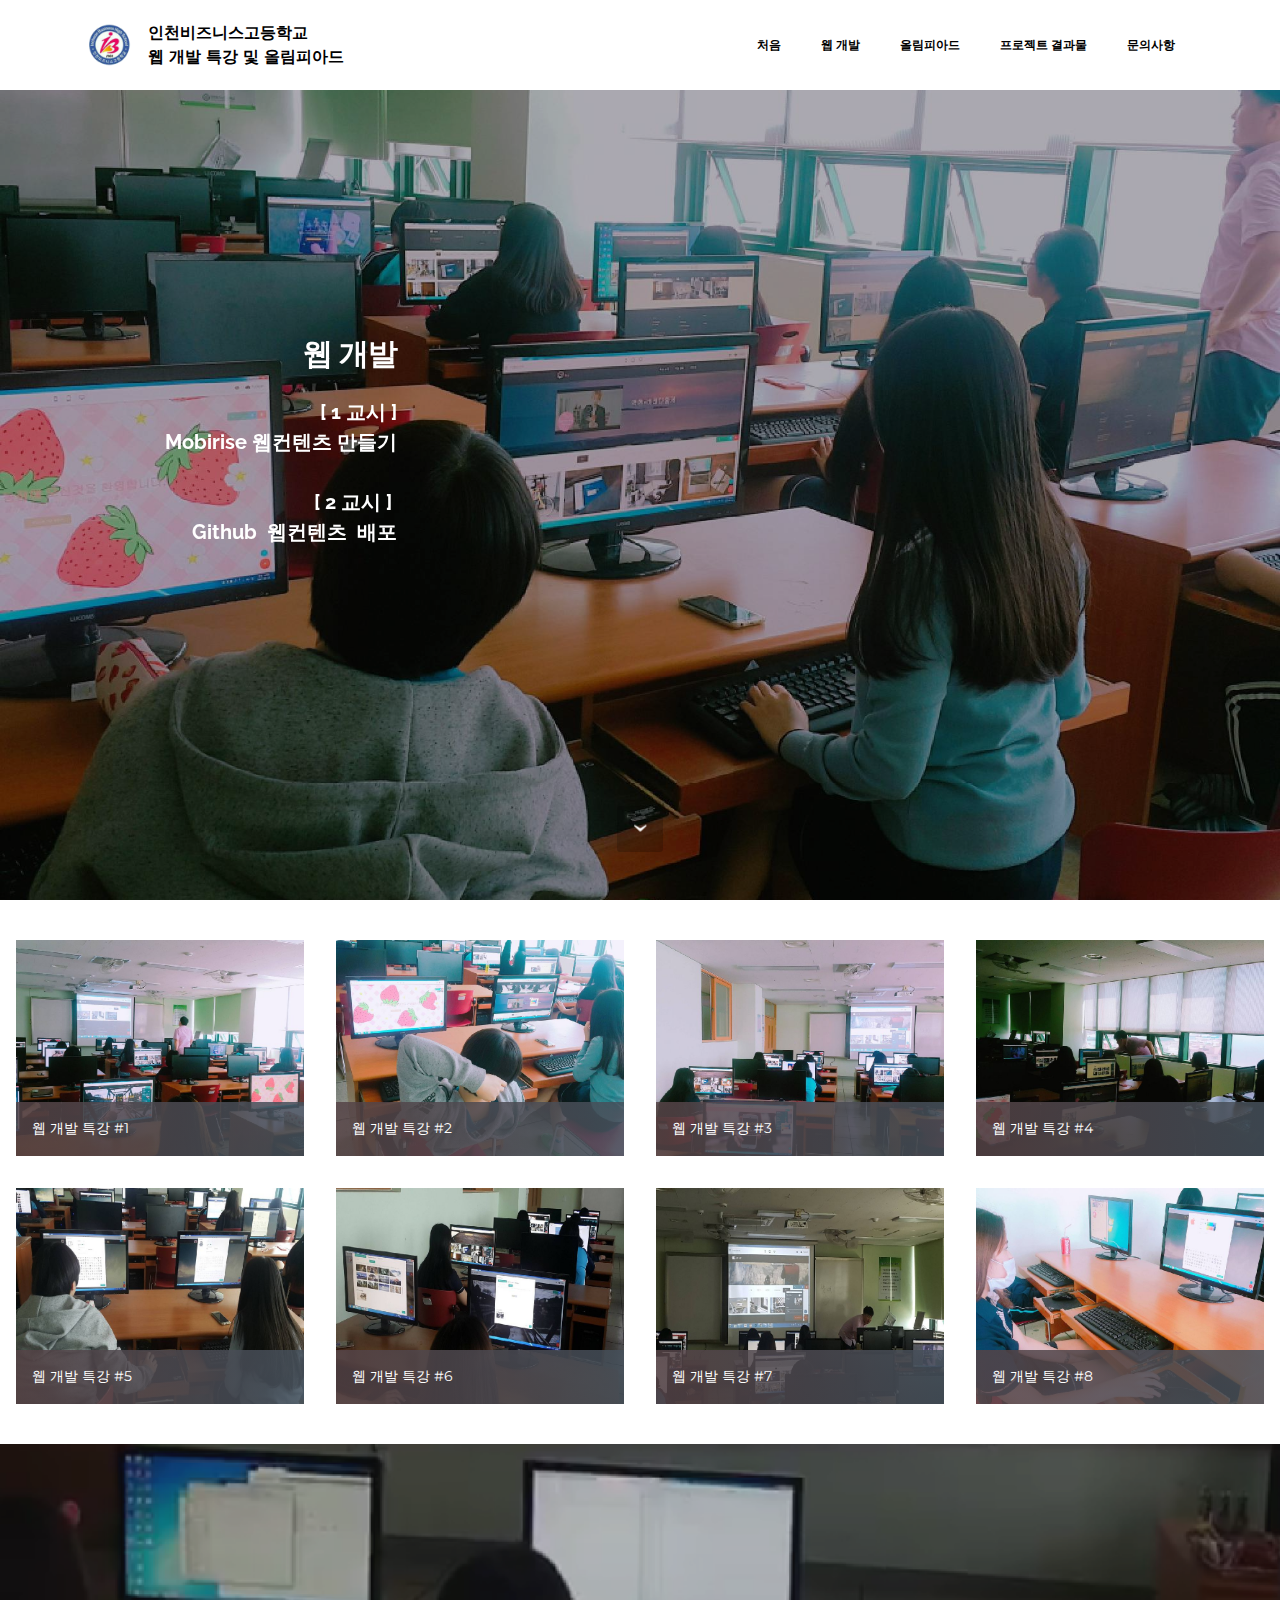
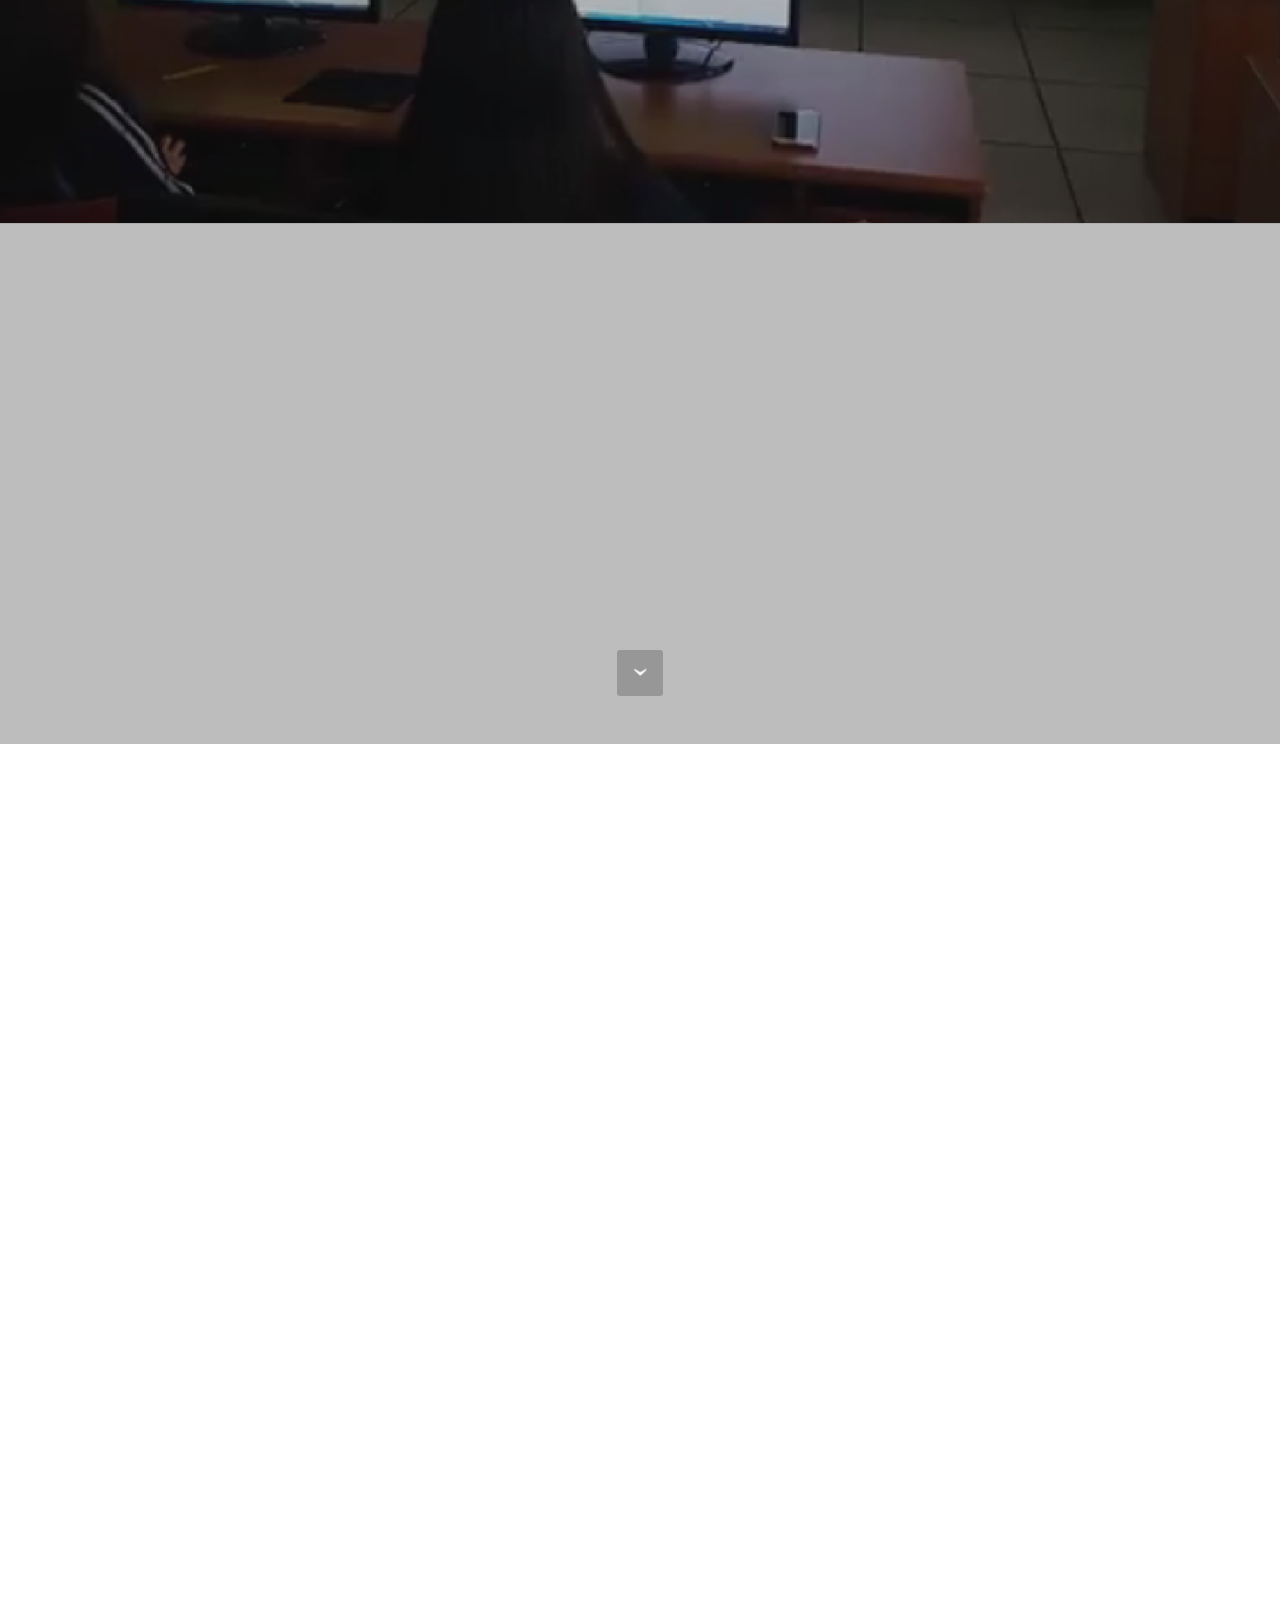
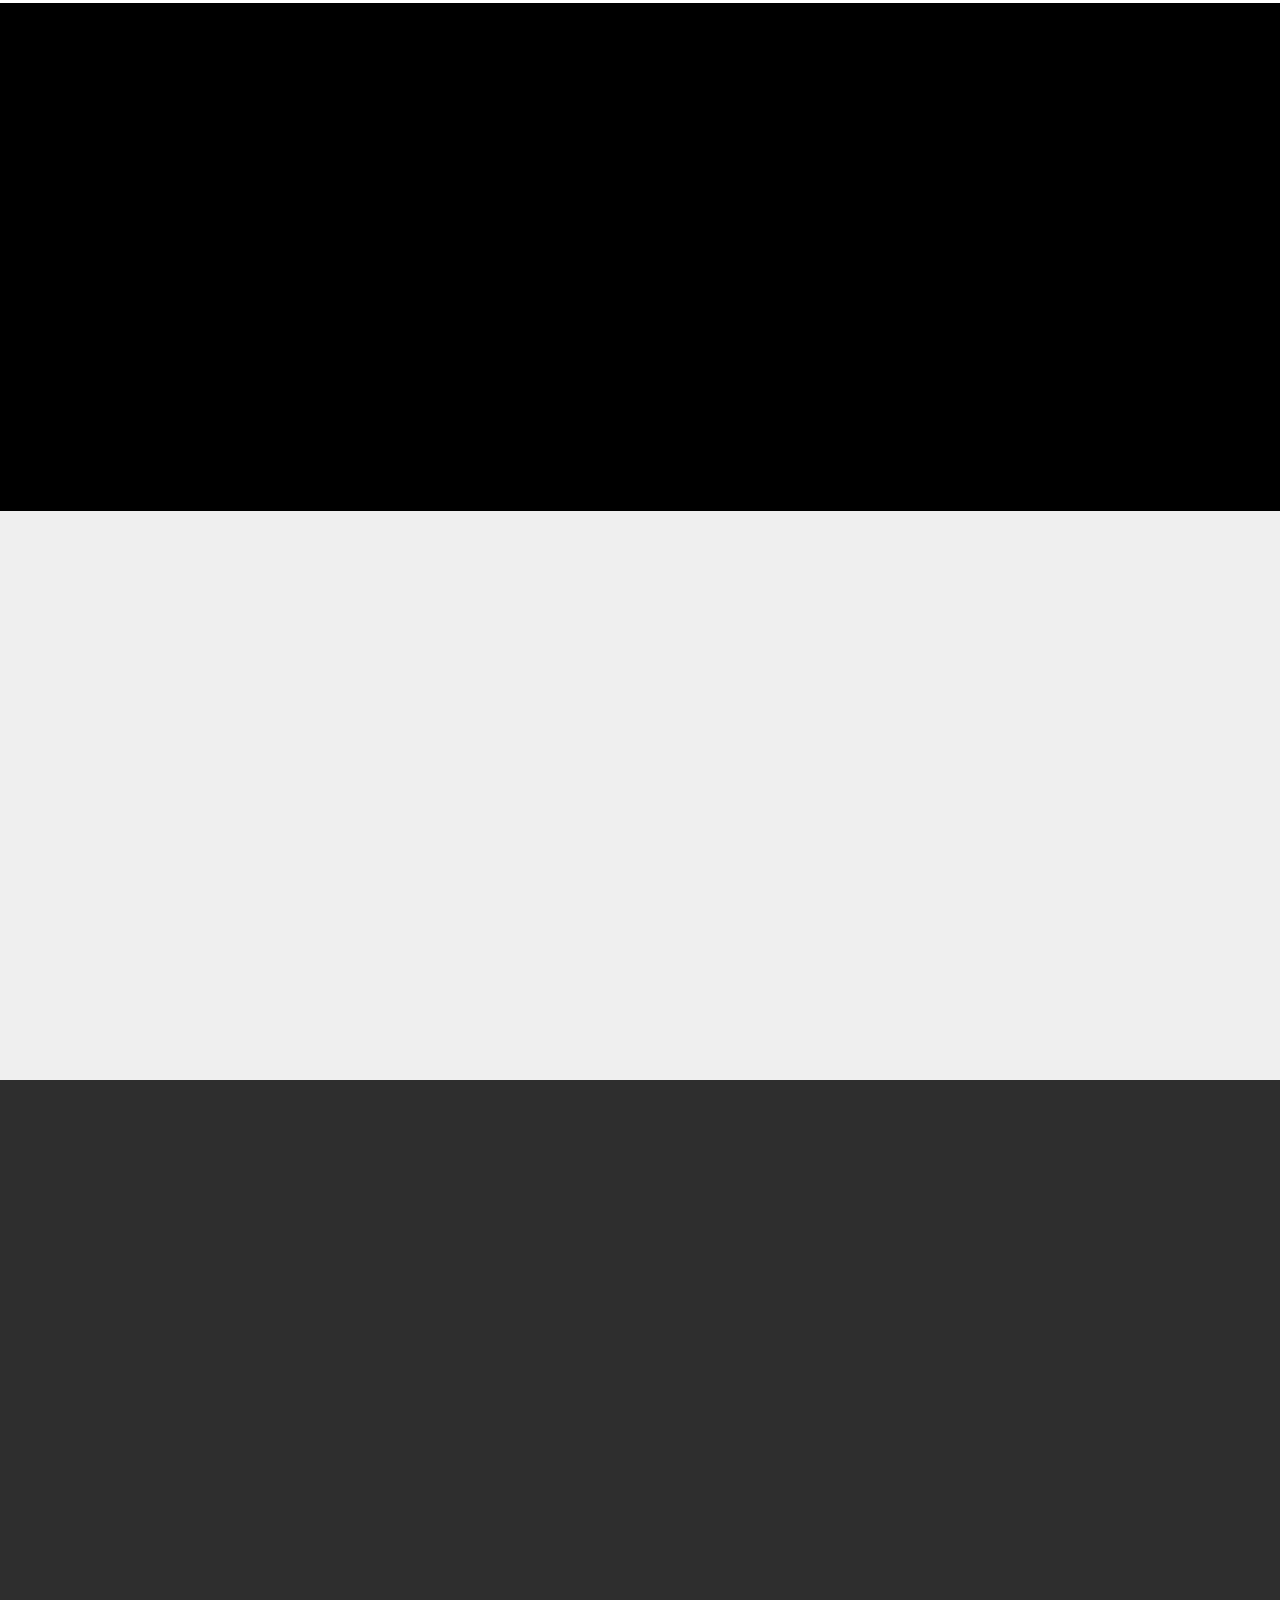
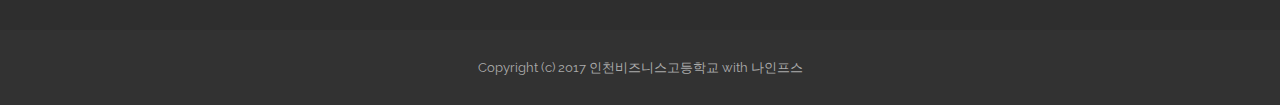
<file: index.html>
<!DOCTYPE html>
<html>
<head>
  <!-- Site made with Mobirise Website Builder v3.12.1, https://mobirise.com -->
  <meta charset="UTF-8">
  <meta http-equiv="X-UA-Compatible" content="IE=edge">
  <meta name="generator" content="Mobirise v3.12.1, mobirise.com">
  <meta name="viewport" content="width=device-width, initial-scale=1">
  <link rel="shortcut icon" href="assets/images/ibhs-128x128.png" type="image/x-icon">
  <meta name="description" content="">
  <title>IT Education : Ninefs</title>
  <link rel="stylesheet" href="https://fonts.googleapis.com/css?family=Lora:400,700,400italic,700italic&amp;subset=latin">
  <link rel="stylesheet" href="https://fonts.googleapis.com/css?family=Montserrat:400,700">
  <link rel="stylesheet" href="https://fonts.googleapis.com/css?family=Raleway:100,100i,200,200i,300,300i,400,400i,500,500i,600,600i,700,700i,800,800i,900,900i">
  <link rel="stylesheet" href="assets/bootstrap-material-design-font/css/material.css">
  <link rel="stylesheet" href="assets/et-line-font-plugin/style.css">
  <link rel="stylesheet" href="assets/web/assets/mobirise-icons/mobirise-icons.css">
  <link rel="stylesheet" href="assets/tether/tether.min.css">
  <link rel="stylesheet" href="assets/bootstrap/css/bootstrap.min.css">
  <link rel="stylesheet" href="assets/dropdown/css/style.css">
  <link rel="stylesheet" href="assets/animate.css/animate.min.css">
  <link rel="stylesheet" href="assets/theme/css/style.css">
  <link rel="stylesheet" href="assets/mobirise-gallery/style.css">
  <link rel="stylesheet" href="assets/mobirise/css/mbr-additional.css" type="text/css">
  
  
  
</head>
<body>
<section id="ext_menu-0">

    <nav class="navbar navbar-dropdown navbar-fixed-top">
        <div class="container">

            <div class="mbr-table">
                <div class="mbr-table-cell">

                    <div class="navbar-brand">
                        <a href="#" class="navbar-logo"><img src="assets/images/ibhs-128x128.png" alt="Mobirise"></a>
                        <a class="navbar-caption text-black" href="#top">인천비즈니스고등학교<br>웹 개발 특강 및 올림피아드<br></a>
                    </div>

                </div>
                <div class="mbr-table-cell">

                    <button class="navbar-toggler pull-xs-right hidden-md-up" type="button" data-toggle="collapse" data-target="#exCollapsingNavbar">
                        <div class="hamburger-icon"></div>
                    </button>

                    <ul class="nav-dropdown collapse pull-xs-right nav navbar-nav navbar-toggleable-sm" id="exCollapsingNavbar"><li class="nav-item"><a class="nav-link link" href="#top">처음</a></li><li class="nav-item"><a class="nav-link link" href="index.html#header2-1">웹 개발</a></li><li class="nav-item"><a class="nav-link link" href="index.html#header2-6">올림피아드</a></li><li class="nav-item"><a class="nav-link link" href="index.html#msg-box5-a">프로젝트 결과물</a></li><li class="nav-item"><a class="nav-link link" href="#bottom">문의사항</a></li></ul>
                    <button hidden="" class="navbar-toggler navbar-close" type="button" data-toggle="collapse" data-target="#exCollapsingNavbar">
                        <div class="close-icon"></div>
                    </button>

                </div>
            </div>

        </div>
    </nav>

</section>

<section class="engine"><a rel="external" href="https://mobirise.com">mobirise.com</a></section><section class="mbr-section mbr-section-hero mbr-section-full header2 mbr-parallax-background mbr-after-navbar" id="header2-1" style="background-image: url(assets/images/background-2000x1500.jpg);">

    <div class="mbr-overlay" style="opacity: 0.3; background-color: rgb(0, 0, 0);">
    </div>

    <div class="mbr-table mbr-table-full">
        <div class="mbr-table-cell">

            <div class="container">
                <div class="mbr-section row">
                    <div class="mbr-table-md-up">
                        
                        
                        

                        <div class="mbr-table-cell col-md-5 content-size text-xs-center text-md-right">

                            <h3 class="mbr-section-title display-2">웹 개발</h3>

                            <div class="mbr-section-text">
                                <p><strong>[ 1 교시 ]</strong><br><strong>Mobirise 웹컨텐츠 만들기</strong><br><strong><br>[ 2 교시 ]&nbsp;</strong><br><strong>Github &nbsp;웹컨텐츠 &nbsp;배포</strong></p>
                            </div>

                            

                        </div>
                        <div class="mbr-table-cell mbr-valign-top mbr-left-padding-md-up col-md-7 image-size" style="width: 70%;">
                            <div class="mbr-figure"><iframe class="mbr-embedded-video" src="https://www.youtube.com/embed/0NXNHlMoghU?rel=0&amp;amp;showinfo=0&amp;autoplay=0&amp;loop=0" width="1280" height="720" frameborder="0" allowfullscreen></iframe></div>
                        </div>

                    </div>
                </div>
            </div>

        </div>
    </div>

    <div class="mbr-arrow mbr-arrow-floating hidden-sm-down" aria-hidden="true"><a href="#gallery3-4"><i class="mbr-arrow-icon"></i></a></div>

</section>

<section class="mbr-gallery mbr-section mbr-section-nopadding mbr-slider-carousel" id="gallery3-4" data-filter="false" style="background-color: rgb(255, 255, 255); padding-top: 1.5rem; padding-bottom: 1.5rem;">
    <!-- Filter -->
    

    <!-- Gallery -->
    <div class="mbr-gallery-row">
        <div class=" mbr-gallery-layout-default">
            <div>
                <div>
                    <div class="mbr-gallery-item mbr-gallery-item__mobirise3 mbr-gallery-item--p1" data-tags="Animated" data-video-url="false">
                        <div href="#lb-gallery3-4" data-slide-to="0" data-toggle="modal">
                            
                            

                            <img alt="" src="assets/images/2017-05-19-11-08-2000x1500-800x600.jpg">
                            
                            <span class="icon-focus"></span>
                            <span class="mbr-gallery-title">웹 개발 특강 #1</span>
                        </div>
                    </div><div class="mbr-gallery-item mbr-gallery-item__mobirise3 mbr-gallery-item--p1" data-tags="Animated" data-video-url="false">
                        <div href="#lb-gallery3-4" data-slide-to="1" data-toggle="modal">
                            
                            

                            <img alt="" src="assets/images/2017-05-19-11-08-1-2000x1500-800x600.jpg">
                            
                            <span class="icon-focus"></span>
                            <span class="mbr-gallery-title">웹 개발 특강 #2</span>
                        </div>
                    </div><div class="mbr-gallery-item mbr-gallery-item__mobirise3 mbr-gallery-item--p1" data-tags="Animated" data-video-url="false">
                        <div href="#lb-gallery3-4" data-slide-to="2" data-toggle="modal">
                            
                            

                            <img alt="" src="assets/images/2017-05-19-11-09-2000x1500-800x600.jpg">
                            
                            <span class="icon-focus"></span>
                            <span class="mbr-gallery-title">웹 개발 특강 #3</span>
                        </div>
                    </div><div class="mbr-gallery-item mbr-gallery-item__mobirise3 mbr-gallery-item--p1" data-tags="Animated" data-video-url="false">
                        <div href="#lb-gallery3-4" data-slide-to="3" data-toggle="modal">
                            
                            

                            <img alt="" src="assets/images/2017-05-19-11-09-1-2000x1500-800x600.jpg">
                            
                            <span class="icon-focus"></span>
                            <span class="mbr-gallery-title">웹 개발 특강 #4</span>
                        </div>
                    </div><div class="mbr-gallery-item mbr-gallery-item__mobirise3 mbr-gallery-item--p1" data-tags="Animated" data-video-url="false">
                        <div href="#lb-gallery3-4" data-slide-to="4" data-toggle="modal">
                            
                            

                            <img alt="" src="assets/images/20170519-1-2000x1500-800x600.jpg">
                            
                            <span class="icon-focus"></span>
                            <span class="mbr-gallery-title">웹 개발 특강 #5</span>
                        </div>
                    </div><div class="mbr-gallery-item mbr-gallery-item__mobirise3 mbr-gallery-item--p1" data-tags="Animated" data-video-url="false">
                        <div href="#lb-gallery3-4" data-slide-to="5" data-toggle="modal">
                            
                            

                            <img alt="" src="assets/images/20170519-2000x1500-800x600.jpg">
                            
                            <span class="icon-focus"></span>
                            <span class="mbr-gallery-title">웹 개발 특강 #6</span>
                        </div>
                    </div><div class="mbr-gallery-item mbr-gallery-item__mobirise3 mbr-gallery-item--p1" data-tags="Animated" data-video-url="false">
                        <div href="#lb-gallery3-4" data-slide-to="6" data-toggle="modal">
                            
                            

                            <img alt="" src="assets/images/20170519-2-2000x1500-800x600.jpg">
                            
                            <span class="icon-focus"></span>
                            <span class="mbr-gallery-title">웹 개발 특강 #7</span>
                        </div>
                    </div><div class="mbr-gallery-item mbr-gallery-item__mobirise3 mbr-gallery-item--p1" data-tags="Animated" data-video-url="false">
                        <div href="#lb-gallery3-4" data-slide-to="7" data-toggle="modal">
                            
                            

                            <img alt="" src="assets/images/2017-05-19-10-45-2000x1500-800x600.jpg">
                            
                            <span class="icon-focus"></span>
                            <span class="mbr-gallery-title">웹 개발 특강 #8</span>
                        </div>
                    </div>
                </div>
            </div>
            <div class="clearfix"></div>
        </div>
    </div>

    <!-- Lightbox -->
    <div data-app-prevent-settings="" class="mbr-slider modal fade carousel slide" tabindex="-1" data-keyboard="true" data-interval="false" id="lb-gallery3-4">
        <div class="modal-dialog">
            <div class="modal-content">
                <div class="modal-body">
                    <ol class="carousel-indicators">
                        <li data-app-prevent-settings="" data-target="#lb-gallery3-4" data-slide-to="0"></li><li data-app-prevent-settings="" data-target="#lb-gallery3-4" data-slide-to="1"></li><li data-app-prevent-settings="" data-target="#lb-gallery3-4" data-slide-to="2"></li><li data-app-prevent-settings="" data-target="#lb-gallery3-4" data-slide-to="3"></li><li data-app-prevent-settings="" data-target="#lb-gallery3-4" data-slide-to="4"></li><li data-app-prevent-settings="" data-target="#lb-gallery3-4" data-slide-to="5"></li><li data-app-prevent-settings="" data-target="#lb-gallery3-4" class=" active" data-slide-to="6"></li><li data-app-prevent-settings="" data-target="#lb-gallery3-4" data-slide-to="7"></li>
                    </ol>
                    <div class="carousel-inner">
                        <div class="carousel-item">
                            <img alt="" src="assets/images/2017-05-19-11-08-2000x1500.jpg">
                        </div><div class="carousel-item">
                            <img alt="" src="assets/images/2017-05-19-11-08-1-2000x1500.jpg">
                        </div><div class="carousel-item">
                            <img alt="" src="assets/images/2017-05-19-11-09-2000x1500.jpg">
                        </div><div class="carousel-item">
                            <img alt="" src="assets/images/2017-05-19-11-09-1-2000x1500.jpg">
                        </div><div class="carousel-item">
                            <img alt="" src="assets/images/20170519-1-2000x1500.jpg">
                        </div><div class="carousel-item">
                            <img alt="" src="assets/images/20170519-2000x1500.jpg">
                        </div><div class="carousel-item active">
                            <img alt="" src="assets/images/20170519-2-2000x1500.jpg">
                        </div><div class="carousel-item">
                            <img alt="" src="assets/images/2017-05-19-10-45-2000x1500.jpg">
                        </div>
                    </div>
                    <a class="left carousel-control" role="button" data-slide="prev" href="#lb-gallery3-4">
                        <span class="icon-prev" aria-hidden="true"></span>
                        <span class="sr-only">Previous</span>
                    </a>
                    <a class="right carousel-control" role="button" data-slide="next" href="#lb-gallery3-4">
                        <span class="icon-next" aria-hidden="true"></span>
                        <span class="sr-only">Next</span>
                    </a>

                    <a class="close" href="#" role="button" data-dismiss="modal">
                        <span aria-hidden="true">×</span>
                        <span class="sr-only">Close</span>
                    </a>
                </div>
            </div>
        </div>
    </div>
</section>

<section class="mbr-section mbr-section-hero mbr-section-full header2 mbr-parallax-background" id="header2-6" style="background-image: url(assets/images/back-2000x1140.png);">

    <div class="mbr-overlay" style="opacity: 0.3; background-color: rgb(36, 37, 40);">
    </div>

    <div class="mbr-table mbr-table-full">
        <div class="mbr-table-cell">

            <div class="container">
                <div class="mbr-section row">
                    <div class="mbr-table-md-up">
                        
                        
                        

                        <div class="mbr-table-cell col-md-5 content-size text-xs-center text-md-right">

                            <h3 class="mbr-section-title display-2">올림피아드</h3>

                            <div class="mbr-section-text">
                                <p><strong>반려동물 관리 앱 개발</strong><br><strong>데이터 서버 구축 및 호스팅<br></strong><strong>데이터 관리 웹어플리케이션</strong></p>
                            </div>

                            

                        </div>
                        <div class="mbr-table-cell mbr-valign-top mbr-left-padding-md-up col-md-7 image-size" style="width: 70%;">
                            <div class="mbr-figure"><iframe class="mbr-embedded-video" src="https://www.youtube.com/embed/O4Po1bf1Giw?rel=0&amp;amp;showinfo=0&amp;autoplay=0&amp;loop=0" width="1280" height="720" frameborder="0" allowfullscreen></iframe></div>
                        </div>

                    </div>
                </div>
            </div>

        </div>
    </div>

    <div class="mbr-arrow mbr-arrow-floating hidden-sm-down" aria-hidden="true"><a href="#msg-box5-8"><i class="mbr-arrow-icon"></i></a></div>

</section>

<section class="mbr-section mbr-parallax-background" id="msg-box5-8" style="background-image: url(assets/images/mbr-2000x1324.jpg); padding-top: 40px; padding-bottom: 40px;">

    
    <div class="container">
        <div class="row">
            <div class="mbr-table-md-up">

              

              <div class="mbr-table-cell col-md-5 text-xs-center text-md-right content-size">
                  <h3 class="mbr-section-title display-2">앱 인터페이스 구성<br><br>User Interface</h3>
                  <div class="lead">

                    <p></p>

                  </div>

                  
              </div>


              


              <div class="mbr-table-cell mbr-left-padding-md-up mbr-valign-top col-md-7 image-size" style="width: 50%;">
                  <div class="mbr-figure"><img src="assets/images/app-plan-1400x1045.png"></div>
              </div>

            </div>
        </div>
    </div>

</section>

<section class="mbr-section mbr-parallax-background" id="msg-box5-9" style="background-image: url(assets/images/mbr-2000x1333.jpg); padding-top: 40px; padding-bottom: 40px;">

    
    <div class="container">
        <div class="row">
            <div class="mbr-table-md-up">

              

              <div class="mbr-table-cell col-md-5 text-xs-center text-md-right content-size">
                  <h3 class="mbr-section-title display-2">웹 서버/호스팅&nbsp;구성<br><br><font color="#000000">Server &amp; Hosting</font></h3>
                  <div class="lead">

                    <p></p>

                  </div>

                  
              </div>


              


              <div class="mbr-table-cell mbr-left-padding-md-up mbr-valign-top col-md-7 image-size" style="width: 50%;">
                  <div class="mbr-figure"><img src="assets/images/server-plan-1400x916.png"></div>
              </div>

            </div>
        </div>
    </div>

</section>

<section class="mbr-section" id="msg-box5-a" style="background-color: rgb(0, 0, 0); padding-top: 120px; padding-bottom: 80px;">

    
    <div class="container">
        <div class="row">
            <div class="mbr-table-md-up">

              

              <div class="mbr-table-cell col-md-5 text-xs-center text-md-right content-size">
                  <h3 class="mbr-section-title display-2">반려동물 관리앱<div>및 데이터관리</div></h3>
                  <div class="lead">

                    <p>서버구축, 웹 컨텐츠 개발, 웹호스팅 구축, 웹컨텐츠 업로드, 웹앱융합과정을 통해 만든 앱입니다. 데이터베이스를 관리하여 앱에서 제공되는 컨텐츠를 원격 관리 할 수 있는 것이 프로젝트의 중점입니다</p>

                  </div>

                  
              </div>


              


              <div class="mbr-table-cell mbr-left-padding-md-up mbr-valign-top col-md-7 image-size" style="width: 54%;">
                  <div class="mbr-figure"><iframe class="mbr-embedded-video" src="https://www.youtube.com/embed/RR6P8v8bYcM?rel=0&amp;amp;showinfo=0&amp;autoplay=0&amp;loop=0" width="1280" height="720" frameborder="0" allowfullscreen></iframe></div>
              </div>

            </div>
        </div>
    </div>

</section>

<section class="mbr-cards mbr-section mbr-section-nopadding" id="features6-7" style="background-color: rgb(239, 239, 239);">

    

    <div class="mbr-cards-row row">
        <div class="mbr-cards-col col-xs-12 col-lg-3" style="padding-top: 80px; padding-bottom: 80px;">
            <div class="container">
              <div class="card cart-block">
                  <div class="card-img"><a href="https://mobirise.com" class="mbri-setting mbr-iconfont mbr-iconfont-features3"></a></div>
                  <div class="card-block">
                    <h4 class="card-title"><font color="#000000">웹 서버 구축</font></h4>
                    
                    <p class="card-text"><font color="#000000">테스트를 위한 웹서버를 직접 구축하여 HTML, JS, CSS 웹 콘텐츠와 Apache, PHP, MySQL를 통한 서버사이드 프로그래밍 과정을 진행함&nbsp;</font></p>
                    <div class="card-btn"><a href="https://www.youtube.com/watch?v=Fnqwo9d7WWY" class="btn btn-primary" target="_blank">웹서버 구축<br>및 웹콘텐츠 개발<br></a></div>
                    </div>
                </div>
            </div>
        </div>
        <div class="mbr-cards-col col-xs-12 col-lg-3" style="padding-top: 80px; padding-bottom: 80px;">
            <div class="container">
                <div class="card cart-block">
                    <div class="card-img"><a href="https://mobirise.com" class="mbri-image-gallery mbr-iconfont mbr-iconfont-features3"></a></div>
                    <div class="card-block">
                        <h4 class="card-title">반려동물 콘텐츠 제작</h4>
                        
                        <p class="card-text"><font color="#000000">앱 제작 아이디어를 기반한 자료 수집 및 정보화 과정, 앱 기획서 작성을 통한 앱 콘텐츠의 실제적인 제작과정을 진행함</font></p>
                        <div class="card-btn"><a href="http://animal.rf.gd" class="btn btn-primary" target="_blank">반려동물 웹콘텐츠<br>데이터 리스트<br></a></div>
                    </div>
                </div>
            </div>
        </div>
        <div class="mbr-cards-col col-xs-12 col-lg-3" style="padding-top: 80px; padding-bottom: 80px;">
            <div class="container">
                <div class="card cart-block">
                    <div class="card-img"><a href="https://mobirise.com" class="mbri-touch mbr-iconfont mbr-iconfont-features3"></a></div>
                    <div class="card-block">
                        <h4 class="card-title">반려동물 앱 개발</h4>
                        
                        <p class="card-text">MS사의 Xamarin Form 기술을 적용하여 웹서버 및 호스팅을 구축하여 배포한 웹 컨텐츠를 안드로이드 앱에 적용하는 과정을 진행함</p>
                        <div class="card-btn"><a href="http://ninefs.vps.phps.kr/ninefs/files/ninefs/animal.Android-Signed.apk" class="btn btn-primary" target="_blank">반려동물 관리앱<br>(안드로이드폰 다운로드)</a></div>
                    </div>
                </div>
            </div>
        </div>
        <div class="mbr-cards-col col-xs-12 col-lg-3" style="padding-top: 80px; padding-bottom: 80px;">
            <div class="container">
                <div class="card cart-block">
                    <div class="card-img"><a href="https://mobirise.com" class="mbri-responsive mbr-iconfont mbr-iconfont-features3"></a></div>
                    <div class="card-block">
                        <h4 class="card-title">&nbsp;데이터 관리&nbsp;어플리케이션&nbsp;</h4>
                        
                        <p class="card-text">앱의 콘텐츠를 실시간으로 관리하기 위한 플랫폼을 직접 개발하여 웹어플리케이션의 원리 및 제작에 관련된 과정을 진행함</p>
                        <div class="card-btn"><a href="http://animal.rf.gd/insert_view.php" class="btn btn-primary" target="_blank">반려동물 데이터 <br>관리&nbsp;어플리케이션<br></a></div>
                    </div>
                </div>
            </div>
        </div>
        
        
    </div>
</section>

<section class="mbr-footer footer4 mbr-section mbr-section-md-padding" id="contacts4-2" style="background-color: rgb(46, 46, 46); padding-top: 60px; padding-bottom: 30px;">
    
    <div class="container">
        <div class="mbr-contacts row">
            <div class="col-sm-8">
                <div class="row">
                    <div class="col-sm-6">
                        <p><strong>Address</strong><br>인천광역시 남구 장고개로 31 인천비즈니스고등학교<br><span style="font-size: 0.875rem; line-height: 1.5;">인천광역시 남동구 간석 1동 나인프스</span><br><br><br>
<strong>Contacts</strong><br>개발자 : 2학년 장선진 학생<br>도우미 : 나인프스 김세현 실장<br>이메일 : ninefs@naver.com<br><br></p>
                    </div>
                    <div class="col-sm-6"><p class="mbr-contacts__text"><strong>Links</strong></p><ul class="mbr-contacts__list"><li><a href="http://ibg.icehs.kr/main.do" target="_blank">인천비즈니스고등학교&nbsp;홈페이지</a></li><li><a href="http://" target="_blank">나인프스 홈페이지</a></li></ul></div>
                </div>
            </div>
            <div class="col-sm-4" data-form-type="formoid">
                <div data-form-alert="true">
                    <div hidden="" data-form-alert-success="true">담당 강사 선생님께 메세지가 전달됐습니다</div>
                </div>
                <form action="https://mobirise.com/" method="post" data-form-title="MESSAGE">
                    <input type="hidden" value="teL9vvhpuY9gJ8ddBGEPCPdVRFE++Mhac+r0erW9u1KYRFpNFkb1LXHWcJDQ+mzR98Q5R9h7rXc7C5US+hch6BpXPN6rzdPeOALDW2RuGrV0O/taUoYL6qNH7YjO83cj" data-form-email="true">
                    <div class="form-group">
                        <label class="form-control-label" for="contacts4-2-name">성명<span class="form-asterisk">*</span></label>
                        <input type="text" class="form-control input-sm input-inverse" name="name" required="" data-form-field="Name" id="contacts4-2-name">
                    </div>
                    <div class="form-group">
                        <label class="form-control-label" for="contacts4-2-email">이메일<span class="form-asterisk">*</span></label>
                        <input type="email" class="form-control input-sm input-inverse" name="email" required="" data-form-field="Email" id="contacts4-2-email">
                    </div>
                    <div class="form-group">
                        <label class="form-control-label" for="contacts4-2-phone">연락처 (카톡으로 함께합니다)</label>
                        <input type="tel" class="form-control input-sm input-inverse" name="phone" data-form-field="Phone" id="contacts4-2-phone">
                    </div>
                    <div class="form-group">
                        <label class="form-control-label" for="contacts4-2-message">문의할 내용을 입력하세요!</label>
                        <textarea class="form-control input-sm input-inverse" name="message" data-form-field="Message" rows="4" id="contacts4-2-message"></textarea>
                    </div>
                    <div class="mbr-buttons mbr-buttons--right btn-inverse"><button type="submit" class="btn btn-sm btn-black">전송하기<br></button></div>
                </form>
            </div>
        </div>
    </div>
</section>

<footer class="mbr-small-footer mbr-section mbr-section-nopadding" id="footer1-3" style="background-color: rgb(50, 50, 50); padding-top: 1.75rem; padding-bottom: 1.75rem;">
    
    <div class="container">
        <p class="text-xs-center">Copyright (c) 2017 인천비즈니스고등학교 with 나인프스</p>
    </div>
</footer>


  <script src="assets/web/assets/jquery/jquery.min.js"></script>
  <script src="assets/tether/tether.min.js"></script>
  <script src="assets/bootstrap/js/bootstrap.min.js"></script>
  <script src="assets/smooth-scroll/smooth-scroll.js"></script>
  <script src="assets/dropdown/js/script.min.js"></script>
  <script src="assets/touch-swipe/jquery.touch-swipe.min.js"></script>
  <script src="assets/viewport-checker/jquery.viewportchecker.js"></script>
  <script src="assets/jarallax/jarallax.js"></script>
  <script src="assets/masonry/masonry.pkgd.min.js"></script>
  <script src="assets/imagesloaded/imagesloaded.pkgd.min.js"></script>
  <script src="assets/bootstrap-carousel-swipe/bootstrap-carousel-swipe.js"></script>
  <script src="assets/theme/js/script.js"></script>
  <script src="assets/mobirise-gallery/player.min.js"></script>
  <script src="assets/mobirise-gallery/script.js"></script>
  <script src="assets/formoid/formoid.min.js"></script>
  
  
  <input name="animation" type="hidden">
  </body>
</html>
</file>
<file: assets/bootstrap-material-design-font/css/material.css>
@font-face {
  font-family: 'Material-Design-Icons';
  src: url('../fonts/Material-Design-Icons.eot?3ocs8m');
  src: url('../fonts/Material-Design-Icons.eot?#iefix3ocs8m') format('embedded-opentype'), url('../fonts/Material-Design-Icons.woff?3ocs8m') format('woff'), url('../fonts/Material-Design-Icons.ttf?3ocs8m') format('truetype'), url('../fonts/Material-Design-Icons.svg?3ocs8m#Material-Design-Icons') format('svg');
  font-weight: normal;
  font-style: normal;
}
[class^="mdi-"],
[class*="mdi-"] {
  speak: none;
  display: inline-block;
  font-style: normal;
  font-variant:normal;
  font-weight:normal;
  /*font-size:24px;*/
  line-height:1;
  font-family:'Material-Design-Icons' !important;
  text-rendering: auto;
  
  -webkit-font-smoothing: antialiased;
  -moz-osx-font-smoothing: grayscale;
  -webkit-transform: translate(0, 0);
      -ms-transform: translate(0, 0);
          transform: translate(0, 0);
}
[class^="mdi-"]:before,
[class*="mdi-"]:before {
  display: inline-block;
  speak: none;
  text-decoration: inherit;
}
[class^="mdi-"].pull-left,
[class*="mdi-"].pull-left {
  margin-right: .3em;
}
[class^="mdi-"].pull-right,
[class*="mdi-"].pull-right {
  margin-left: .3em;
}
[class^="mdi-"].mdi-lg:before,
[class*="mdi-"].mdi-lg:before,
[class^="mdi-"].mdi-lg:after,
[class*="mdi-"].mdi-lg:after {
  font-size: 1.33333333em;
  line-height: 0.75em;
  vertical-align: -15%;
}
[class^="mdi-"].mdi-2x:before,
[class*="mdi-"].mdi-2x:before,
[class^="mdi-"].mdi-2x:after,
[class*="mdi-"].mdi-2x:after {
  font-size: 2em;
}
[class^="mdi-"].mdi-3x:before,
[class*="mdi-"].mdi-3x:before,
[class^="mdi-"].mdi-3x:after,
[class*="mdi-"].mdi-3x:after {
  font-size: 3em;
}
[class^="mdi-"].mdi-4x:before,
[class*="mdi-"].mdi-4x:before,
[class^="mdi-"].mdi-4x:after,
[class*="mdi-"].mdi-4x:after {
  font-size: 4em;
}
[class^="mdi-"].mdi-5x:before,
[class*="mdi-"].mdi-5x:before,
[class^="mdi-"].mdi-5x:after,
[class*="mdi-"].mdi-5x:after {
  font-size: 5em;
}
[class^="mdi-device-signal-cellular-"]:after,
[class^="mdi-device-battery-"]:after,
[class^="mdi-device-battery-charging-"]:after,
[class^="mdi-device-signal-cellular-connected-no-internet-"]:after,
[class^="mdi-device-signal-wifi-"]:after,
[class^="mdi-device-signal-wifi-statusbar-not-connected"]:after,
.mdi-device-network-wifi:after {
  opacity: .3;
  position: absolute;
  left: 0;
  top: 0;
  z-index: 1;
  display: inline-block;
  speak: none;
  text-decoration: inherit;
}
[class^="mdi-device-signal-cellular-"]:after {
  content: "\e758";
}
[class^="mdi-device-battery-"]:after {
  content: "\e735";
}
[class^="mdi-device-battery-charging-"]:after {
  content: "\e733";
}
[class^="mdi-device-signal-cellular-connected-no-internet-"]:after {
  content: "\e75d";
}
[class^="mdi-device-signal-wifi-"]:after,
.mdi-device-network-wifi:after {
  content: "\e765";
}
[class^="mdi-device-signal-wifi-statusbasr-not-connected"]:after {
  content: "\e8f7";
}
.mdi-device-signal-cellular-off:after,
.mdi-device-signal-cellular-null:after,
.mdi-device-signal-cellular-no-sim:after,
.mdi-device-signal-wifi-off:after,
.mdi-device-signal-wifi-4-bar:after,
.mdi-device-signal-cellular-4-bar:after,
.mdi-device-battery-alert:after,
.mdi-device-signal-cellular-connected-no-internet-4-bar:after,
.mdi-device-battery-std:after,
.mdi-device-battery-full .mdi-device-battery-unknown:after {
  content: "";
}
.mdi-fw {
  width: 1.28571429em;
  text-align: center;
}
.mdi-ul {
  padding-left: 0;
  margin-left: 2.14285714em;
  list-style-type: none;
}
.mdi-ul > li {
  position: relative;
}
.mdi-li {
  position: absolute;
  left: -2.14285714em;
  width: 2.14285714em;
  top: 0.14285714em;
  text-align: center;
}
.mdi-li.mdi-lg {
  left: -1.85714286em;
}
.mdi-border {
  padding: .2em .25em .15em;
  border: solid 0.08em #eeeeee;
  border-radius: .1em;
}
.mdi-spin {
  -webkit-animation: mdi-spin 2s infinite linear;
  animation: mdi-spin 2s infinite linear;
  -webkit-transform-origin: 50% 50%;
  -ms-transform-origin: 50% 50%;
      transform-origin: 50% 50%;
}
.mdi-pulse {
  -webkit-animation: mdi-spin 1s steps(8) infinite;
  animation: mdi-spin 1s steps(8) infinite;
  -webkit-transform-origin: 50% 50%;
  -ms-transform-origin: 50% 50%;
      transform-origin: 50% 50%;
}
@-webkit-keyframes mdi-spin {
  0% {
    -webkit-transform: rotate(0deg);
    transform: rotate(0deg);
  }
  100% {
    -webkit-transform: rotate(359deg);
    transform: rotate(359deg);
  }
}
@keyframes mdi-spin {
  0% {
    -webkit-transform: rotate(0deg);
    transform: rotate(0deg);
  }
  100% {
    -webkit-transform: rotate(359deg);
    transform: rotate(359deg);
  }
}
.mdi-rotate-90 {
  filter: progid:DXImageTransform.Microsoft.BasicImage(rotation=1);
  -webkit-transform: rotate(90deg);
  -ms-transform: rotate(90deg);
  transform: rotate(90deg);
}
.mdi-rotate-180 {
  filter: progid:DXImageTransform.Microsoft.BasicImage(rotation=2);
  -webkit-transform: rotate(180deg);
  -ms-transform: rotate(180deg);
  transform: rotate(180deg);
}
.mdi-rotate-270 {
  filter: progid:DXImageTransform.Microsoft.BasicImage(rotation=3);
  -webkit-transform: rotate(270deg);
  -ms-transform: rotate(270deg);
  transform: rotate(270deg);
}
.mdi-flip-horizontal {
  filter: progid:DXImageTransform.Microsoft.BasicImage(rotation=0, mirror=1);
  -webkit-transform: scale(-1, 1);
  -ms-transform: scale(-1, 1);
  transform: scale(-1, 1);
}
.mdi-flip-vertical {
  filter: progid:DXImageTransform.Microsoft.BasicImage(rotation=2, mirror=1);
  -webkit-transform: scale(1, -1);
  -ms-transform: scale(1, -1);
  transform: scale(1, -1);
}
:root .mdi-rotate-90,
:root .mdi-rotate-180,
:root .mdi-rotate-270,
:root .mdi-flip-horizontal,
:root .mdi-flip-vertical {
  -webkit-filter: none;
          filter: none;
}
.mdi-stack {
  position: relative;
  display: inline-block;
  width: 2em;
  height: 2em;
  line-height: 2em;
  vertical-align: middle;
}
.mdi-stack-1x,
.mdi-stack-2x {
  position: absolute;
  left: 0;
  width: 100%;
  text-align: center;
}
.mdi-stack-1x {
  line-height: inherit;
}
.mdi-stack-2x {
  font-size: 2em;
}
.mdi-inverse {
  color: #ffffff;
}
/* Start Icons */
.mdi-action-3d-rotation:before {
  content: "\e600";
}
.mdi-action-accessibility:before {
  content: "\e601";
}
.mdi-action-account-balance-wallet:before {
  content: "\e602";
}
.mdi-action-account-balance:before {
  content: "\e603";
}
.mdi-action-account-box:before {
  content: "\e604";
}
.mdi-action-account-child:before {
  content: "\e605";
}
.mdi-action-account-circle:before {
  content: "\e606";
}
.mdi-action-add-shopping-cart:before {
  content: "\e607";
}
.mdi-action-alarm-add:before {
  content: "\e608";
}
.mdi-action-alarm-off:before {
  content: "\e609";
}
.mdi-action-alarm-on:before {
  content: "\e60a";
}
.mdi-action-alarm:before {
  content: "\e60b";
}
.mdi-action-android:before {
  content: "\e60c";
}
.mdi-action-announcement:before {
  content: "\e60d";
}
.mdi-action-aspect-ratio:before {
  content: "\e60e";
}
.mdi-action-assessment:before {
  content: "\e60f";
}
.mdi-action-assignment-ind:before {
  content: "\e610";
}
.mdi-action-assignment-late:before {
  content: "\e611";
}
.mdi-action-assignment-return:before {
  content: "\e612";
}
.mdi-action-assignment-returned:before {
  content: "\e613";
}
.mdi-action-assignment-turned-in:before {
  content: "\e614";
}
.mdi-action-assignment:before {
  content: "\e615";
}
.mdi-action-autorenew:before {
  content: "\e616";
}
.mdi-action-backup:before {
  content: "\e617";
}
.mdi-action-book:before {
  content: "\e618";
}
.mdi-action-bookmark-outline:before {
  content: "\e619";
}
.mdi-action-bookmark:before {
  content: "\e61a";
}
.mdi-action-bug-report:before {
  content: "\e61b";
}
.mdi-action-cached:before {
  content: "\e61c";
}
.mdi-action-check-circle:before {
  content: "\e61d";
}
.mdi-action-class:before {
  content: "\e61e";
}
.mdi-action-credit-card:before {
  content: "\e61f";
}
.mdi-action-dashboard:before {
  content: "\e620";
}
.mdi-action-delete:before {
  content: "\e621";
}
.mdi-action-description:before {
  content: "\e622";
}
.mdi-action-dns:before {
  content: "\e623";
}
.mdi-action-done-all:before {
  content: "\e624";
}
.mdi-action-done:before {
  content: "\e625";
}
.mdi-action-event:before {
  content: "\e626";
}
.mdi-action-exit-to-app:before {
  content: "\e627";
}
.mdi-action-explore:before {
  content: "\e628";
}
.mdi-action-extension:before {
  content: "\e629";
}
.mdi-action-face-unlock:before {
  content: "\e62a";
}
.mdi-action-favorite-outline:before {
  content: "\e62b";
}
.mdi-action-favorite:before {
  content: "\e62c";
}
.mdi-action-find-in-page:before {
  content: "\e62d";
}
.mdi-action-find-replace:before {
  content: "\e62e";
}
.mdi-action-flip-to-back:before {
  content: "\e62f";
}
.mdi-action-flip-to-front:before {
  content: "\e630";
}
.mdi-action-get-app:before {
  content: "\e631";
}
.mdi-action-grade:before {
  content: "\e632";
}
.mdi-action-group-work:before {
  content: "\e633";
}
.mdi-action-help:before {
  content: "\e634";
}
.mdi-action-highlight-remove:before {
  content: "\e635";
}
.mdi-action-history:before {
  content: "\e636";
}
.mdi-action-home:before {
  content: "\e637";
}
.mdi-action-https:before {
  content: "\e638";
}
.mdi-action-info-outline:before {
  content: "\e639";
}
.mdi-action-info:before {
  content: "\e63a";
}
.mdi-action-input:before {
  content: "\e63b";
}
.mdi-action-invert-colors:before {
  content: "\e63c";
}
.mdi-action-label-outline:before {
  content: "\e63d";
}
.mdi-action-label:before {
  content: "\e63e";
}
.mdi-action-language:before {
  content: "\e63f";
}
.mdi-action-launch:before {
  content: "\e640";
}
.mdi-action-list:before {
  content: "\e641";
}
.mdi-action-lock-open:before {
  content: "\e642";
}
.mdi-action-lock-outline:before {
  content: "\e643";
}
.mdi-action-lock:before {
  content: "\e644";
}
.mdi-action-loyalty:before {
  content: "\e645";
}
.mdi-action-markunread-mailbox:before {
  content: "\e646";
}
.mdi-action-note-add:before {
  content: "\e647";
}
.mdi-action-open-in-browser:before {
  content: "\e648";
}
.mdi-action-open-in-new:before {
  content: "\e649";
}
.mdi-action-open-with:before {
  content: "\e64a";
}
.mdi-action-pageview:before {
  content: "\e64b";
}
.mdi-action-payment:before {
  content: "\e64c";
}
.mdi-action-perm-camera-mic:before {
  content: "\e64d";
}
.mdi-action-perm-contact-cal:before {
  content: "\e64e";
}
.mdi-action-perm-data-setting:before {
  content: "\e64f";
}
.mdi-action-perm-device-info:before {
  content: "\e650";
}
.mdi-action-perm-identity:before {
  content: "\e651";
}
.mdi-action-perm-media:before {
  content: "\e652";
}
.mdi-action-perm-phone-msg:before {
  content: "\e653";
}
.mdi-action-perm-scan-wifi:before {
  content: "\e654";
}
.mdi-action-picture-in-picture:before {
  content: "\e655";
}
.mdi-action-polymer:before {
  content: "\e656";
}
.mdi-action-print:before {
  content: "\e657";
}
.mdi-action-query-builder:before {
  content: "\e658";
}
.mdi-action-question-answer:before {
  content: "\e659";
}
.mdi-action-receipt:before {
  content: "\e65a";
}
.mdi-action-redeem:before {
  content: "\e65b";
}
.mdi-action-reorder:before {
  content: "\e65c";
}
.mdi-action-report-problem:before {
  content: "\e65d";
}
.mdi-action-restore:before {
  content: "\e65e";
}
.mdi-action-room:before {
  content: "\e65f";
}
.mdi-action-schedule:before {
  content: "\e660";
}
.mdi-action-search:before {
  content: "\e661";
}
.mdi-action-settings-applications:before {
  content: "\e662";
}
.mdi-action-settings-backup-restore:before {
  content: "\e663";
}
.mdi-action-settings-bluetooth:before {
  content: "\e664";
}
.mdi-action-settings-cell:before {
  content: "\e665";
}
.mdi-action-settings-display:before {
  content: "\e666";
}
.mdi-action-settings-ethernet:before {
  content: "\e667";
}
.mdi-action-settings-input-antenna:before {
  content: "\e668";
}
.mdi-action-settings-input-component:before {
  content: "\e669";
}
.mdi-action-settings-input-composite:before {
  content: "\e66a";
}
.mdi-action-settings-input-hdmi:before {
  content: "\e66b";
}
.mdi-action-settings-input-svideo:before {
  content: "\e66c";
}
.mdi-action-settings-overscan:before {
  content: "\e66d";
}
.mdi-action-settings-phone:before {
  content: "\e66e";
}
.mdi-action-settings-power:before {
  content: "\e66f";
}
.mdi-action-settings-remote:before {
  content: "\e670";
}
.mdi-action-settings-voice:before {
  content: "\e671";
}
.mdi-action-settings:before {
  content: "\e672";
}
.mdi-action-shop-two:before {
  content: "\e673";
}
.mdi-action-shop:before {
  content: "\e674";
}
.mdi-action-shopping-basket:before {
  content: "\e675";
}
.mdi-action-shopping-cart:before {
  content: "\e676";
}
.mdi-action-speaker-notes:before {
  content: "\e677";
}
.mdi-action-spellcheck:before {
  content: "\e678";
}
.mdi-action-star-rate:before {
  content: "\e679";
}
.mdi-action-stars:before {
  content: "\e67a";
}
.mdi-action-store:before {
  content: "\e67b";
}
.mdi-action-subject:before {
  content: "\e67c";
}
.mdi-action-supervisor-account:before {
  content: "\e67d";
}
.mdi-action-swap-horiz:before {
  content: "\e67e";
}
.mdi-action-swap-vert-circle:before {
  content: "\e67f";
}
.mdi-action-swap-vert:before {
  content: "\e680";
}
.mdi-action-system-update-tv:before {
  content: "\e681";
}
.mdi-action-tab-unselected:before {
  content: "\e682";
}
.mdi-action-tab:before {
  content: "\e683";
}
.mdi-action-theaters:before {
  content: "\e684";
}
.mdi-action-thumb-down:before {
  content: "\e685";
}
.mdi-action-thumb-up:before {
  content: "\e686";
}
.mdi-action-thumbs-up-down:before {
  content: "\e687";
}
.mdi-action-toc:before {
  content: "\e688";
}
.mdi-action-today:before {
  content: "\e689";
}
.mdi-action-track-changes:before {
  content: "\e68a";
}
.mdi-action-translate:before {
  content: "\e68b";
}
.mdi-action-trending-down:before {
  content: "\e68c";
}
.mdi-action-trending-neutral:before {
  content: "\e68d";
}
.mdi-action-trending-up:before {
  content: "\e68e";
}
.mdi-action-turned-in-not:before {
  content: "\e68f";
}
.mdi-action-turned-in:before {
  content: "\e690";
}
.mdi-action-verified-user:before {
  content: "\e691";
}
.mdi-action-view-agenda:before {
  content: "\e692";
}
.mdi-action-view-array:before {
  content: "\e693";
}
.mdi-action-view-carousel:before {
  content: "\e694";
}
.mdi-action-view-column:before {
  content: "\e695";
}
.mdi-action-view-day:before {
  content: "\e696";
}
.mdi-action-view-headline:before {
  content: "\e697";
}
.mdi-action-view-list:before {
  content: "\e698";
}
.mdi-action-view-module:before {
  content: "\e699";
}
.mdi-action-view-quilt:before {
  content: "\e69a";
}
.mdi-action-view-stream:before {
  content: "\e69b";
}
.mdi-action-view-week:before {
  content: "\e69c";
}
.mdi-action-visibility-off:before {
  content: "\e69d";
}
.mdi-action-visibility:before {
  content: "\e69e";
}
.mdi-action-wallet-giftcard:before {
  content: "\e69f";
}
.mdi-action-wallet-membership:before {
  content: "\e6a0";
}
.mdi-action-wallet-travel:before {
  content: "\e6a1";
}
.mdi-action-work:before {
  content: "\e6a2";
}
.mdi-alert-error:before {
  content: "\e6a3";
}
.mdi-alert-warning:before {
  content: "\e6a4";
}
.mdi-av-album:before {
  content: "\e6a5";
}
.mdi-av-closed-caption:before {
  content: "\e6a6";
}
.mdi-av-equalizer:before {
  content: "\e6a7";
}
.mdi-av-explicit:before {
  content: "\e6a8";
}
.mdi-av-fast-forward:before {
  content: "\e6a9";
}
.mdi-av-fast-rewind:before {
  content: "\e6aa";
}
.mdi-av-games:before {
  content: "\e6ab";
}
.mdi-av-hearing:before {
  content: "\e6ac";
}
.mdi-av-high-quality:before {
  content: "\e6ad";
}
.mdi-av-loop:before {
  content: "\e6ae";
}
.mdi-av-mic-none:before {
  content: "\e6af";
}
.mdi-av-mic-off:before {
  content: "\e6b0";
}
.mdi-av-mic:before {
  content: "\e6b1";
}
.mdi-av-movie:before {
  content: "\e6b2";
}
.mdi-av-my-library-add:before {
  content: "\e6b3";
}
.mdi-av-my-library-books:before {
  content: "\e6b4";
}
.mdi-av-my-library-music:before {
  content: "\e6b5";
}
.mdi-av-new-releases:before {
  content: "\e6b6";
}
.mdi-av-not-interested:before {
  content: "\e6b7";
}
.mdi-av-pause-circle-fill:before {
  content: "\e6b8";
}
.mdi-av-pause-circle-outline:before {
  content: "\e6b9";
}
.mdi-av-pause:before {
  content: "\e6ba";
}
.mdi-av-play-arrow:before {
  content: "\e6bb";
}
.mdi-av-play-circle-fill:before {
  content: "\e6bc";
}
.mdi-av-play-circle-outline:before {
  content: "\e6bd";
}
.mdi-av-play-shopping-bag:before {
  content: "\e6be";
}
.mdi-av-playlist-add:before {
  content: "\e6bf";
}
.mdi-av-queue-music:before {
  content: "\e6c0";
}
.mdi-av-queue:before {
  content: "\e6c1";
}
.mdi-av-radio:before {
  content: "\e6c2";
}
.mdi-av-recent-actors:before {
  content: "\e6c3";
}
.mdi-av-repeat-one:before {
  content: "\e6c4";
}
.mdi-av-repeat:before {
  content: "\e6c5";
}
.mdi-av-replay:before {
  content: "\e6c6";
}
.mdi-av-shuffle:before {
  content: "\e6c7";
}
.mdi-av-skip-next:before {
  content: "\e6c8";
}
.mdi-av-skip-previous:before {
  content: "\e6c9";
}
.mdi-av-snooze:before {
  content: "\e6ca";
}
.mdi-av-stop:before {
  content: "\e6cb";
}
.mdi-av-subtitles:before {
  content: "\e6cc";
}
.mdi-av-surround-sound:before {
  content: "\e6cd";
}
.mdi-av-timer:before {
  content: "\e6ce";
}
.mdi-av-video-collection:before {
  content: "\e6cf";
}
.mdi-av-videocam-off:before {
  content: "\e6d0";
}
.mdi-av-videocam:before {
  content: "\e6d1";
}
.mdi-av-volume-down:before {
  content: "\e6d2";
}
.mdi-av-volume-mute:before {
  content: "\e6d3";
}
.mdi-av-volume-off:before {
  content: "\e6d4";
}
.mdi-av-volume-up:before {
  content: "\e6d5";
}
.mdi-av-web:before {
  content: "\e6d6";
}
.mdi-communication-business:before {
  content: "\e6d7";
}
.mdi-communication-call-end:before {
  content: "\e6d8";
}
.mdi-communication-call-made:before {
  content: "\e6d9";
}
.mdi-communication-call-merge:before {
  content: "\e6da";
}
.mdi-communication-call-missed:before {
  content: "\e6db";
}
.mdi-communication-call-received:before {
  content: "\e6dc";
}
.mdi-communication-call-split:before {
  content: "\e6dd";
}
.mdi-communication-call:before {
  content: "\e6de";
}
.mdi-communication-chat:before {
  content: "\e6df";
}
.mdi-communication-clear-all:before {
  content: "\e6e0";
}
.mdi-communication-comment:before {
  content: "\e6e1";
}
.mdi-communication-contacts:before {
  content: "\e6e2";
}
.mdi-communication-dialer-sip:before {
  content: "\e6e3";
}
.mdi-communication-dialpad:before {
  content: "\e6e4";
}
.mdi-communication-dnd-on:before {
  content: "\e6e5";
}
.mdi-communication-email:before {
  content: "\e6e6";
}
.mdi-communication-forum:before {
  content: "\e6e7";
}
.mdi-communication-import-export:before {
  content: "\e6e8";
}
.mdi-communication-invert-colors-off:before {
  content: "\e6e9";
}
.mdi-communication-invert-colors-on:before {
  content: "\e6ea";
}
.mdi-communication-live-help:before {
  content: "\e6eb";
}
.mdi-communication-location-off:before {
  content: "\e6ec";
}
.mdi-communication-location-on:before {
  content: "\e6ed";
}
.mdi-communication-message:before {
  content: "\e6ee";
}
.mdi-communication-messenger:before {
  content: "\e6ef";
}
.mdi-communication-no-sim:before {
  content: "\e6f0";
}
.mdi-communication-phone:before {
  content: "\e6f1";
}
.mdi-communication-portable-wifi-off:before {
  content: "\e6f2";
}
.mdi-communication-quick-contacts-dialer:before {
  content: "\e6f3";
}
.mdi-communication-quick-contacts-mail:before {
  content: "\e6f4";
}
.mdi-communication-ring-volume:before {
  content: "\e6f5";
}
.mdi-communication-stay-current-landscape:before {
  content: "\e6f6";
}
.mdi-communication-stay-current-portrait:before {
  content: "\e6f7";
}
.mdi-communication-stay-primary-landscape:before {
  content: "\e6f8";
}
.mdi-communication-stay-primary-portrait:before {
  content: "\e6f9";
}
.mdi-communication-swap-calls:before {
  content: "\e6fa";
}
.mdi-communication-textsms:before {
  content: "\e6fb";
}
.mdi-communication-voicemail:before {
  content: "\e6fc";
}
.mdi-communication-vpn-key:before {
  content: "\e6fd";
}
.mdi-content-add-box:before {
  content: "\e6fe";
}
.mdi-content-add-circle-outline:before {
  content: "\e6ff";
}
.mdi-content-add-circle:before {
  content: "\e700";
}
.mdi-content-add:before {
  content: "\e701";
}
.mdi-content-archive:before {
  content: "\e702";
}
.mdi-content-backspace:before {
  content: "\e703";
}
.mdi-content-block:before {
  content: "\e704";
}
.mdi-content-clear:before {
  content: "\e705";
}
.mdi-content-content-copy:before {
  content: "\e706";
}
.mdi-content-content-cut:before {
  content: "\e707";
}
.mdi-content-content-paste:before {
  content: "\e708";
}
.mdi-content-create:before {
  content: "\e709";
}
.mdi-content-drafts:before {
  content: "\e70a";
}
.mdi-content-filter-list:before {
  content: "\e70b";
}
.mdi-content-flag:before {
  content: "\e70c";
}
.mdi-content-forward:before {
  content: "\e70d";
}
.mdi-content-gesture:before {
  content: "\e70e";
}
.mdi-content-inbox:before {
  content: "\e70f";
}
.mdi-content-link:before {
  content: "\e710";
}
.mdi-content-mail:before {
  content: "\e711";
}
.mdi-content-markunread:before {
  content: "\e712";
}
.mdi-content-redo:before {
  content: "\e713";
}
.mdi-content-remove-circle-outline:before {
  content: "\e714";
}
.mdi-content-remove-circle:before {
  content: "\e715";
}
.mdi-content-remove:before {
  content: "\e716";
}
.mdi-content-reply-all:before {
  content: "\e717";
}
.mdi-content-reply:before {
  content: "\e718";
}
.mdi-content-report:before {
  content: "\e719";
}
.mdi-content-save:before {
  content: "\e71a";
}
.mdi-content-select-all:before {
  content: "\e71b";
}
.mdi-content-send:before {
  content: "\e71c";
}
.mdi-content-sort:before {
  content: "\e71d";
}
.mdi-content-text-format:before {
  content: "\e71e";
}
.mdi-content-undo:before {
  content: "\e71f";
}
.mdi-editor-attach-file:before {
  content: "\e776";
}
.mdi-editor-attach-money:before {
  content: "\e777";
}
.mdi-editor-border-all:before {
  content: "\e778";
}
.mdi-editor-border-bottom:before {
  content: "\e779";
}
.mdi-editor-border-clear:before {
  content: "\e77a";
}
.mdi-editor-border-color:before {
  content: "\e77b";
}
.mdi-editor-border-horizontal:before {
  content: "\e77c";
}
.mdi-editor-border-inner:before {
  content: "\e77d";
}
.mdi-editor-border-left:before {
  content: "\e77e";
}
.mdi-editor-border-outer:before {
  content: "\e77f";
}
.mdi-editor-border-right:before {
  content: "\e780";
}
.mdi-editor-border-style:before {
  content: "\e781";
}
.mdi-editor-border-top:before {
  content: "\e782";
}
.mdi-editor-border-vertical:before {
  content: "\e783";
}
.mdi-editor-format-align-center:before {
  content: "\e784";
}
.mdi-editor-format-align-justify:before {
  content: "\e785";
}
.mdi-editor-format-align-left:before {
  content: "\e786";
}
.mdi-editor-format-align-right:before {
  content: "\e787";
}
.mdi-editor-format-bold:before {
  content: "\e788";
}
.mdi-editor-format-clear:before {
  content: "\e789";
}
.mdi-editor-format-color-fill:before {
  content: "\e78a";
}
.mdi-editor-format-color-reset:before {
  content: "\e78b";
}
.mdi-editor-format-color-text:before {
  content: "\e78c";
}
.mdi-editor-format-indent-decrease:before {
  content: "\e78d";
}
.mdi-editor-format-indent-increase:before {
  content: "\e78e";
}
.mdi-editor-format-italic:before {
  content: "\e78f";
}
.mdi-editor-format-line-spacing:before {
  content: "\e790";
}
.mdi-editor-format-list-bulleted:before {
  content: "\e791";
}
.mdi-editor-format-list-numbered:before {
  content: "\e792";
}
.mdi-editor-format-paint:before {
  content: "\e793";
}
.mdi-editor-format-quote:before {
  content: "\e794";
}
.mdi-editor-format-size:before {
  content: "\e795";
}
.mdi-editor-format-strikethrough:before {
  content: "\e796";
}
.mdi-editor-format-textdirection-l-to-r:before {
  content: "\e797";
}
.mdi-editor-format-textdirection-r-to-l:before {
  content: "\e798";
}
.mdi-editor-format-underline:before {
  content: "\e799";
}
.mdi-editor-functions:before {
  content: "\e79a";
}
.mdi-editor-insert-chart:before {
  content: "\e79b";
}
.mdi-editor-insert-comment:before {
  content: "\e79c";
}
.mdi-editor-insert-drive-file:before {
  content: "\e79d";
}
.mdi-editor-insert-emoticon:before {
  content: "\e79e";
}
.mdi-editor-insert-invitation:before {
  content: "\e79f";
}
.mdi-editor-insert-link:before {
  content: "\e7a0";
}
.mdi-editor-insert-photo:before {
  content: "\e7a1";
}
.mdi-editor-merge-type:before {
  content: "\e7a2";
}
.mdi-editor-mode-comment:before {
  content: "\e7a3";
}
.mdi-editor-mode-edit:before {
  content: "\e7a4";
}
.mdi-editor-publish:before {
  content: "\e7a5";
}
.mdi-editor-vertical-align-bottom:before {
  content: "\e7a6";
}
.mdi-editor-vertical-align-center:before {
  content: "\e7a7";
}
.mdi-editor-vertical-align-top:before {
  content: "\e7a8";
}
.mdi-editor-wrap-text:before {
  content: "\e7a9";
}
.mdi-file-attachment:before {
  content: "\e7aa";
}
.mdi-file-cloud-circle:before {
  content: "\e7ab";
}
.mdi-file-cloud-done:before {
  content: "\e7ac";
}
.mdi-file-cloud-download:before {
  content: "\e7ad";
}
.mdi-file-cloud-off:before {
  content: "\e7ae";
}
.mdi-file-cloud-queue:before {
  content: "\e7af";
}
.mdi-file-cloud-upload:before {
  content: "\e7b0";
}
.mdi-file-cloud:before {
  content: "\e7b1";
}
.mdi-file-file-download:before {
  content: "\e7b2";
}
.mdi-file-file-upload:before {
  content: "\e7b3";
}
.mdi-file-folder-open:before {
  content: "\e7b4";
}
.mdi-file-folder-shared:before {
  content: "\e7b5";
}
.mdi-file-folder:before {
  content: "\e7b6";
}
.mdi-device-access-alarm:before {
  content: "\e720";
}
.mdi-device-access-alarms:before {
  content: "\e721";
}
.mdi-device-access-time:before {
  content: "\e722";
}
.mdi-device-add-alarm:before {
  content: "\e723";
}
.mdi-device-airplanemode-off:before {
  content: "\e724";
}
.mdi-device-airplanemode-on:before {
  content: "\e725";
}
.mdi-device-battery-20:before {
  content: "\e726";
}
.mdi-device-battery-30:before {
  content: "\e727";
}
.mdi-device-battery-50:before {
  content: "\e728";
}
.mdi-device-battery-60:before {
  content: "\e729";
}
.mdi-device-battery-80:before {
  content: "\e72a";
}
.mdi-device-battery-90:before {
  content: "\e72b";
}
.mdi-device-battery-alert:before {
  content: "\e72c";
}
.mdi-device-battery-charging-20:before {
  content: "\e72d";
}
.mdi-device-battery-charging-30:before {
  content: "\e72e";
}
.mdi-device-battery-charging-50:before {
  content: "\e72f";
}
.mdi-device-battery-charging-60:before {
  content: "\e730";
}
.mdi-device-battery-charging-80:before {
  content: "\e731";
}
.mdi-device-battery-charging-90:before {
  content: "\e732";
}
.mdi-device-battery-charging-full:before {
  content: "\e733";
}
.mdi-device-battery-full:before {
  content: "\e734";
}
.mdi-device-battery-std:before {
  content: "\e735";
}
.mdi-device-battery-unknown:before {
  content: "\e736";
}
.mdi-device-bluetooth-connected:before {
  content: "\e737";
}
.mdi-device-bluetooth-disabled:before {
  content: "\e738";
}
.mdi-device-bluetooth-searching:before {
  content: "\e739";
}
.mdi-device-bluetooth:before {
  content: "\e73a";
}
.mdi-device-brightness-auto:before {
  content: "\e73b";
}
.mdi-device-brightness-high:before {
  content: "\e73c";
}
.mdi-device-brightness-low:before {
  content: "\e73d";
}
.mdi-device-brightness-medium:before {
  content: "\e73e";
}
.mdi-device-data-usage:before {
  content: "\e73f";
}
.mdi-device-developer-mode:before {
  content: "\e740";
}
.mdi-device-devices:before {
  content: "\e741";
}
.mdi-device-dvr:before {
  content: "\e742";
}
.mdi-device-gps-fixed:before {
  content: "\e743";
}
.mdi-device-gps-not-fixed:before {
  content: "\e744";
}
.mdi-device-gps-off:before {
  content: "\e745";
}
.mdi-device-location-disabled:before {
  content: "\e746";
}
.mdi-device-location-searching:before {
  content: "\e747";
}
.mdi-device-multitrack-audio:before {
  content: "\e748";
}
.mdi-device-network-cell:before {
  content: "\e749";
}
.mdi-device-network-wifi:before {
  content: "\e74a";
}
.mdi-device-nfc:before {
  content: "\e74b";
}
.mdi-device-now-wallpaper:before {
  content: "\e74c";
}
.mdi-device-now-widgets:before {
  content: "\e74d";
}
.mdi-device-screen-lock-landscape:before {
  content: "\e74e";
}
.mdi-device-screen-lock-portrait:before {
  content: "\e74f";
}
.mdi-device-screen-lock-rotation:before {
  content: "\e750";
}
.mdi-device-screen-rotation:before {
  content: "\e751";
}
.mdi-device-sd-storage:before {
  content: "\e752";
}
.mdi-device-settings-system-daydream:before {
  content: "\e753";
}
.mdi-device-signal-cellular-0-bar:before {
  content: "\e754";
}
.mdi-device-signal-cellular-1-bar:before {
  content: "\e755";
}
.mdi-device-signal-cellular-2-bar:before {
  content: "\e756";
}
.mdi-device-signal-cellular-3-bar:before {
  content: "\e757";
}
.mdi-device-signal-cellular-4-bar:before {
  content: "\e758";
}
.mdi-signal-wifi-statusbar-connected-no-internet-after:before {
  content: "\e8f6";
}
.mdi-device-signal-cellular-connected-no-internet-0-bar:before {
  content: "\e759";
}
.mdi-device-signal-cellular-connected-no-internet-1-bar:before {
  content: "\e75a";
}
.mdi-device-signal-cellular-connected-no-internet-2-bar:before {
  content: "\e75b";
}
.mdi-device-signal-cellular-connected-no-internet-3-bar:before {
  content: "\e75c";
}
.mdi-device-signal-cellular-connected-no-internet-4-bar:before {
  content: "\e75d";
}
.mdi-device-signal-cellular-no-sim:before {
  content: "\e75e";
}
.mdi-device-signal-cellular-null:before {
  content: "\e75f";
}
.mdi-device-signal-cellular-off:before {
  content: "\e760";
}
.mdi-device-signal-wifi-0-bar:before {
  content: "\e761";
}
.mdi-device-signal-wifi-1-bar:before {
  content: "\e762";
}
.mdi-device-signal-wifi-2-bar:before {
  content: "\e763";
}
.mdi-device-signal-wifi-3-bar:before {
  content: "\e764";
}
.mdi-device-signal-wifi-4-bar:before {
  content: "\e765";
}
.mdi-device-signal-wifi-off:before {
  content: "\e766";
}
.mdi-device-signal-wifi-statusbar-1-bar:before {
  content: "\e767";
}
.mdi-device-signal-wifi-statusbar-2-bar:before {
  content: "\e768";
}
.mdi-device-signal-wifi-statusbar-3-bar:before {
  content: "\e769";
}
.mdi-device-signal-wifi-statusbar-4-bar:before {
  content: "\e76a";
}
.mdi-device-signal-wifi-statusbar-connected-no-internet-:before {
  content: "\e76b";
}
.mdi-device-signal-wifi-statusbar-connected-no-internet:before {
  content: "\e76f";
}
.mdi-device-signal-wifi-statusbar-connected-no-internet-2:before {
  content: "\e76c";
}
.mdi-device-signal-wifi-statusbar-connected-no-internet-3:before {
  content: "\e76d";
}
.mdi-device-signal-wifi-statusbar-connected-no-internet-4:before {
  content: "\e76e";
}
.mdi-signal-wifi-statusbar-not-connected-after:before {
  content: "\e8f7";
}
.mdi-device-signal-wifi-statusbar-not-connected:before {
  content: "\e770";
}
.mdi-device-signal-wifi-statusbar-null:before {
  content: "\e771";
}
.mdi-device-storage:before {
  content: "\e772";
}
.mdi-device-usb:before {
  content: "\e773";
}
.mdi-device-wifi-lock:before {
  content: "\e774";
}
.mdi-device-wifi-tethering:before {
  content: "\e775";
}
.mdi-hardware-cast-connected:before {
  content: "\e7b7";
}
.mdi-hardware-cast:before {
  content: "\e7b8";
}
.mdi-hardware-computer:before {
  content: "\e7b9";
}
.mdi-hardware-desktop-mac:before {
  content: "\e7ba";
}
.mdi-hardware-desktop-windows:before {
  content: "\e7bb";
}
.mdi-hardware-dock:before {
  content: "\e7bc";
}
.mdi-hardware-gamepad:before {
  content: "\e7bd";
}
.mdi-hardware-headset-mic:before {
  content: "\e7be";
}
.mdi-hardware-headset:before {
  content: "\e7bf";
}
.mdi-hardware-keyboard-alt:before {
  content: "\e7c0";
}
.mdi-hardware-keyboard-arrow-down:before {
  content: "\e7c1";
}
.mdi-hardware-keyboard-arrow-left:before {
  content: "\e7c2";
}
.mdi-hardware-keyboard-arrow-right:before {
  content: "\e7c3";
}
.mdi-hardware-keyboard-arrow-up:before {
  content: "\e7c4";
}
.mdi-hardware-keyboard-backspace:before {
  content: "\e7c5";
}
.mdi-hardware-keyboard-capslock:before {
  content: "\e7c6";
}
.mdi-hardware-keyboard-control:before {
  content: "\e7c7";
}
.mdi-hardware-keyboard-hide:before {
  content: "\e7c8";
}
.mdi-hardware-keyboard-return:before {
  content: "\e7c9";
}
.mdi-hardware-keyboard-tab:before {
  content: "\e7ca";
}
.mdi-hardware-keyboard-voice:before {
  content: "\e7cb";
}
.mdi-hardware-keyboard:before {
  content: "\e7cc";
}
.mdi-hardware-laptop-chromebook:before {
  content: "\e7cd";
}
.mdi-hardware-laptop-mac:before {
  content: "\e7ce";
}
.mdi-hardware-laptop-windows:before {
  content: "\e7cf";
}
.mdi-hardware-laptop:before {
  content: "\e7d0";
}
.mdi-hardware-memory:before {
  content: "\e7d1";
}
.mdi-hardware-mouse:before {
  content: "\e7d2";
}
.mdi-hardware-phone-android:before {
  content: "\e7d3";
}
.mdi-hardware-phone-iphone:before {
  content: "\e7d4";
}
.mdi-hardware-phonelink-off:before {
  content: "\e7d5";
}
.mdi-hardware-phonelink:before {
  content: "\e7d6";
}
.mdi-hardware-security:before {
  content: "\e7d7";
}
.mdi-hardware-sim-card:before {
  content: "\e7d8";
}
.mdi-hardware-smartphone:before {
  content: "\e7d9";
}
.mdi-hardware-speaker:before {
  content: "\e7da";
}
.mdi-hardware-tablet-android:before {
  content: "\e7db";
}
.mdi-hardware-tablet-mac:before {
  content: "\e7dc";
}
.mdi-hardware-tablet:before {
  content: "\e7dd";
}
.mdi-hardware-tv:before {
  content: "\e7de";
}
.mdi-hardware-watch:before {
  content: "\e7df";
}
.mdi-image-add-to-photos:before {
  content: "\e7e0";
}
.mdi-image-adjust:before {
  content: "\e7e1";
}
.mdi-image-assistant-photo:before {
  content: "\e7e2";
}
.mdi-image-audiotrack:before {
  content: "\e7e3";
}
.mdi-image-blur-circular:before {
  content: "\e7e4";
}
.mdi-image-blur-linear:before {
  content: "\e7e5";
}
.mdi-image-blur-off:before {
  content: "\e7e6";
}
.mdi-image-blur-on:before {
  content: "\e7e7";
}
.mdi-image-brightness-1:before {
  content: "\e7e8";
}
.mdi-image-brightness-2:before {
  content: "\e7e9";
}
.mdi-image-brightness-3:before {
  content: "\e7ea";
}
.mdi-image-brightness-4:before {
  content: "\e7eb";
}
.mdi-image-brightness-5:before {
  content: "\e7ec";
}
.mdi-image-brightness-6:before {
  content: "\e7ed";
}
.mdi-image-brightness-7:before {
  content: "\e7ee";
}
.mdi-image-brush:before {
  content: "\e7ef";
}
.mdi-image-camera-alt:before {
  content: "\e7f0";
}
.mdi-image-camera-front:before {
  content: "\e7f1";
}
.mdi-image-camera-rear:before {
  content: "\e7f2";
}
.mdi-image-camera-roll:before {
  content: "\e7f3";
}
.mdi-image-camera:before {
  content: "\e7f4";
}
.mdi-image-center-focus-strong:before {
  content: "\e7f5";
}
.mdi-image-center-focus-weak:before {
  content: "\e7f6";
}
.mdi-image-collections:before {
  content: "\e7f7";
}
.mdi-image-color-lens:before {
  content: "\e7f8";
}
.mdi-image-colorize:before {
  content: "\e7f9";
}
.mdi-image-compare:before {
  content: "\e7fa";
}
.mdi-image-control-point-duplicate:before {
  content: "\e7fb";
}
.mdi-image-control-point:before {
  content: "\e7fc";
}
.mdi-image-crop-3-2:before {
  content: "\e7fd";
}
.mdi-image-crop-5-4:before {
  content: "\e7fe";
}
.mdi-image-crop-7-5:before {
  content: "\e7ff";
}
.mdi-image-crop-16-9:before {
  content: "\e800";
}
.mdi-image-crop-din:before {
  content: "\e801";
}
.mdi-image-crop-free:before {
  content: "\e802";
}
.mdi-image-crop-landscape:before {
  content: "\e803";
}
.mdi-image-crop-original:before {
  content: "\e804";
}
.mdi-image-crop-portrait:before {
  content: "\e805";
}
.mdi-image-crop-square:before {
  content: "\e806";
}
.mdi-image-crop:before {
  content: "\e807";
}
.mdi-image-dehaze:before {
  content: "\e808";
}
.mdi-image-details:before {
  content: "\e809";
}
.mdi-image-edit:before {
  content: "\e80a";
}
.mdi-image-exposure-minus-1:before {
  content: "\e80b";
}
.mdi-image-exposure-minus-2:before {
  content: "\e80c";
}
.mdi-image-exposure-plus-1:before {
  content: "\e80d";
}
.mdi-image-exposure-plus-2:before {
  content: "\e80e";
}
.mdi-image-exposure-zero:before {
  content: "\e80f";
}
.mdi-image-exposure:before {
  content: "\e810";
}
.mdi-image-filter-1:before {
  content: "\e811";
}
.mdi-image-filter-2:before {
  content: "\e812";
}
.mdi-image-filter-3:before {
  content: "\e813";
}
.mdi-image-filter-4:before {
  content: "\e814";
}
.mdi-image-filter-5:before {
  content: "\e815";
}
.mdi-image-filter-6:before {
  content: "\e816";
}
.mdi-image-filter-7:before {
  content: "\e817";
}
.mdi-image-filter-8:before {
  content: "\e818";
}
.mdi-image-filter-9-plus:before {
  content: "\e819";
}
.mdi-image-filter-9:before {
  content: "\e81a";
}
.mdi-image-filter-b-and-w:before {
  content: "\e81b";
}
.mdi-image-filter-center-focus:before {
  content: "\e81c";
}
.mdi-image-filter-drama:before {
  content: "\e81d";
}
.mdi-image-filter-frames:before {
  content: "\e81e";
}
.mdi-image-filter-hdr:before {
  content: "\e81f";
}
.mdi-image-filter-none:before {
  content: "\e820";
}
.mdi-image-filter-tilt-shift:before {
  content: "\e821";
}
.mdi-image-filter-vintage:before {
  content: "\e822";
}
.mdi-image-filter:before {
  content: "\e823";
}
.mdi-image-flare:before {
  content: "\e824";
}
.mdi-image-flash-auto:before {
  content: "\e825";
}
.mdi-image-flash-off:before {
  content: "\e826";
}
.mdi-image-flash-on:before {
  content: "\e827";
}
.mdi-image-flip:before {
  content: "\e828";
}
.mdi-image-gradient:before {
  content: "\e829";
}
.mdi-image-grain:before {
  content: "\e82a";
}
.mdi-image-grid-off:before {
  content: "\e82b";
}
.mdi-image-grid-on:before {
  content: "\e82c";
}
.mdi-image-hdr-off:before {
  content: "\e82d";
}
.mdi-image-hdr-on:before {
  content: "\e82e";
}
.mdi-image-hdr-strong:before {
  content: "\e82f";
}
.mdi-image-hdr-weak:before {
  content: "\e830";
}
.mdi-image-healing:before {
  content: "\e831";
}
.mdi-image-image-aspect-ratio:before {
  content: "\e832";
}
.mdi-image-image:before {
  content: "\e833";
}
.mdi-image-iso:before {
  content: "\e834";
}
.mdi-image-landscape:before {
  content: "\e835";
}
.mdi-image-leak-add:before {
  content: "\e836";
}
.mdi-image-leak-remove:before {
  content: "\e837";
}
.mdi-image-lens:before {
  content: "\e838";
}
.mdi-image-looks-3:before {
  content: "\e839";
}
.mdi-image-looks-4:before {
  content: "\e83a";
}
.mdi-image-looks-5:before {
  content: "\e83b";
}
.mdi-image-looks-6:before {
  content: "\e83c";
}
.mdi-image-looks-one:before {
  content: "\e83d";
}
.mdi-image-looks-two:before {
  content: "\e83e";
}
.mdi-image-looks:before {
  content: "\e83f";
}
.mdi-image-loupe:before {
  content: "\e840";
}
.mdi-image-movie-creation:before {
  content: "\e841";
}
.mdi-image-nature-people:before {
  content: "\e842";
}
.mdi-image-nature:before {
  content: "\e843";
}
.mdi-image-navigate-before:before {
  content: "\e844";
}
.mdi-image-navigate-next:before {
  content: "\e845";
}
.mdi-image-palette:before {
  content: "\e846";
}
.mdi-image-panorama-fisheye:before {
  content: "\e847";
}
.mdi-image-panorama-horizontal:before {
  content: "\e848";
}
.mdi-image-panorama-vertical:before {
  content: "\e849";
}
.mdi-image-panorama-wide-angle:before {
  content: "\e84a";
}
.mdi-image-panorama:before {
  content: "\e84b";
}
.mdi-image-photo-album:before {
  content: "\e84c";
}
.mdi-image-photo-camera:before {
  content: "\e84d";
}
.mdi-image-photo-library:before {
  content: "\e84e";
}
.mdi-image-photo:before {
  content: "\e84f";
}
.mdi-image-portrait:before {
  content: "\e850";
}
.mdi-image-remove-red-eye:before {
  content: "\e851";
}
.mdi-image-rotate-left:before {
  content: "\e852";
}
.mdi-image-rotate-right:before {
  content: "\e853";
}
.mdi-image-slideshow:before {
  content: "\e854";
}
.mdi-image-straighten:before {
  content: "\e855";
}
.mdi-image-style:before {
  content: "\e856";
}
.mdi-image-switch-camera:before {
  content: "\e857";
}
.mdi-image-switch-video:before {
  content: "\e858";
}
.mdi-image-tag-faces:before {
  content: "\e859";
}
.mdi-image-texture:before {
  content: "\e85a";
}
.mdi-image-timelapse:before {
  content: "\e85b";
}
.mdi-image-timer-3:before {
  content: "\e85c";
}
.mdi-image-timer-10:before {
  content: "\e85d";
}
.mdi-image-timer-auto:before {
  content: "\e85e";
}
.mdi-image-timer-off:before {
  content: "\e85f";
}
.mdi-image-timer:before {
  content: "\e860";
}
.mdi-image-tonality:before {
  content: "\e861";
}
.mdi-image-transform:before {
  content: "\e862";
}
.mdi-image-tune:before {
  content: "\e863";
}
.mdi-image-wb-auto:before {
  content: "\e864";
}
.mdi-image-wb-cloudy:before {
  content: "\e865";
}
.mdi-image-wb-incandescent:before {
  content: "\e866";
}
.mdi-image-wb-irradescent:before {
  content: "\e867";
}
.mdi-image-wb-sunny:before {
  content: "\e868";
}
.mdi-maps-beenhere:before {
  content: "\e869";
}
.mdi-maps-directions-bike:before {
  content: "\e86a";
}
.mdi-maps-directions-bus:before {
  content: "\e86b";
}
.mdi-maps-directions-car:before {
  content: "\e86c";
}
.mdi-maps-directions-ferry:before {
  content: "\e86d";
}
.mdi-maps-directions-subway:before {
  content: "\e86e";
}
.mdi-maps-directions-train:before {
  content: "\e86f";
}
.mdi-maps-directions-transit:before {
  content: "\e870";
}
.mdi-maps-directions-walk:before {
  content: "\e871";
}
.mdi-maps-directions:before {
  content: "\e872";
}
.mdi-maps-flight:before {
  content: "\e873";
}
.mdi-maps-hotel:before {
  content: "\e874";
}
.mdi-maps-layers-clear:before {
  content: "\e875";
}
.mdi-maps-layers:before {
  content: "\e876";
}
.mdi-maps-local-airport:before {
  content: "\e877";
}
.mdi-maps-local-atm:before {
  content: "\e878";
}
.mdi-maps-local-attraction:before {
  content: "\e879";
}
.mdi-maps-local-bar:before {
  content: "\e87a";
}
.mdi-maps-local-cafe:before {
  content: "\e87b";
}
.mdi-maps-local-car-wash:before {
  content: "\e87c";
}
.mdi-maps-local-convenience-store:before {
  content: "\e87d";
}
.mdi-maps-local-drink:before {
  content: "\e87e";
}
.mdi-maps-local-florist:before {
  content: "\e87f";
}
.mdi-maps-local-gas-station:before {
  content: "\e880";
}
.mdi-maps-local-grocery-store:before {
  content: "\e881";
}
.mdi-maps-local-hospital:before {
  content: "\e882";
}
.mdi-maps-local-hotel:before {
  content: "\e883";
}
.mdi-maps-local-laundry-service:before {
  content: "\e884";
}
.mdi-maps-local-library:before {
  content: "\e885";
}
.mdi-maps-local-mall:before {
  content: "\e886";
}
.mdi-maps-local-movies:before {
  content: "\e887";
}
.mdi-maps-local-offer:before {
  content: "\e888";
}
.mdi-maps-local-parking:before {
  content: "\e889";
}
.mdi-maps-local-pharmacy:before {
  content: "\e88a";
}
.mdi-maps-local-phone:before {
  content: "\e88b";
}
.mdi-maps-local-pizza:before {
  content: "\e88c";
}
.mdi-maps-local-play:before {
  content: "\e88d";
}
.mdi-maps-local-post-office:before {
  content: "\e88e";
}
.mdi-maps-local-print-shop:before {
  content: "\e88f";
}
.mdi-maps-local-restaurant:before {
  content: "\e890";
}
.mdi-maps-local-see:before {
  content: "\e891";
}
.mdi-maps-local-shipping:before {
  content: "\e892";
}
.mdi-maps-local-taxi:before {
  content: "\e893";
}
.mdi-maps-location-history:before {
  content: "\e894";
}
.mdi-maps-map:before {
  content: "\e895";
}
.mdi-maps-my-location:before {
  content: "\e896";
}
.mdi-maps-navigation:before {
  content: "\e897";
}
.mdi-maps-pin-drop:before {
  content: "\e898";
}
.mdi-maps-place:before {
  content: "\e899";
}
.mdi-maps-rate-review:before {
  content: "\e89a";
}
.mdi-maps-restaurant-menu:before {
  content: "\e89b";
}
.mdi-maps-satellite:before {
  content: "\e89c";
}
.mdi-maps-store-mall-directory:before {
  content: "\e89d";
}
.mdi-maps-terrain:before {
  content: "\e89e";
}
.mdi-maps-traffic:before {
  content: "\e89f";
}
.mdi-navigation-apps:before {
  content: "\e8a0";
}
.mdi-navigation-arrow-back:before {
  content: "\e8a1";
}
.mdi-navigation-arrow-drop-down-circle:before {
  content: "\e8a2";
}
.mdi-navigation-arrow-drop-down:before {
  content: "\e8a3";
}
.mdi-navigation-arrow-drop-up:before {
  content: "\e8a4";
}
.mdi-navigation-arrow-forward:before {
  content: "\e8a5";
}
.mdi-navigation-cancel:before {
  content: "\e8a6";
}
.mdi-navigation-check:before {
  content: "\e8a7";
}
.mdi-navigation-chevron-left:before {
  content: "\e8a8";
}
.mdi-navigation-chevron-right:before {
  content: "\e8a9";
}
.mdi-navigation-close:before {
  content: "\e8aa";
}
.mdi-navigation-expand-less:before {
  content: "\e8ab";
}
.mdi-navigation-expand-more:before {
  content: "\e8ac";
}
.mdi-navigation-fullscreen-exit:before {
  content: "\e8ad";
}
.mdi-navigation-fullscreen:before {
  content: "\e8ae";
}
.mdi-navigation-menu:before {
  content: "\e8af";
}
.mdi-navigation-more-horiz:before {
  content: "\e8b0";
}
.mdi-navigation-more-vert:before {
  content: "\e8b1";
}
.mdi-navigation-refresh:before {
  content: "\e8b2";
}
.mdi-navigation-unfold-less:before {
  content: "\e8b3";
}
.mdi-navigation-unfold-more:before {
  content: "\e8b4";
}
.mdi-notification-adb:before {
  content: "\e8b5";
}
.mdi-notification-bluetooth-audio:before {
  content: "\e8b6";
}
.mdi-notification-disc-full:before {
  content: "\e8b7";
}
.mdi-notification-dnd-forwardslash:before {
  content: "\e8b8";
}
.mdi-notification-do-not-disturb:before {
  content: "\e8b9";
}
.mdi-notification-drive-eta:before {
  content: "\e8ba";
}
.mdi-notification-event-available:before {
  content: "\e8bb";
}
.mdi-notification-event-busy:before {
  content: "\e8bc";
}
.mdi-notification-event-note:before {
  content: "\e8bd";
}
.mdi-notification-folder-special:before {
  content: "\e8be";
}
.mdi-notification-mms:before {
  content: "\e8bf";
}
.mdi-notification-more:before {
  content: "\e8c0";
}
.mdi-notification-network-locked:before {
  content: "\e8c1";
}
.mdi-notification-phone-bluetooth-speaker:before {
  content: "\e8c2";
}
.mdi-notification-phone-forwarded:before {
  content: "\e8c3";
}
.mdi-notification-phone-in-talk:before {
  content: "\e8c4";
}
.mdi-notification-phone-locked:before {
  content: "\e8c5";
}
.mdi-notification-phone-missed:before {
  content: "\e8c6";
}
.mdi-notification-phone-paused:before {
  content: "\e8c7";
}
.mdi-notification-play-download:before {
  content: "\e8c8";
}
.mdi-notification-play-install:before {
  content: "\e8c9";
}
.mdi-notification-sd-card:before {
  content: "\e8ca";
}
.mdi-notification-sim-card-alert:before {
  content: "\e8cb";
}
.mdi-notification-sms-failed:before {
  content: "\e8cc";
}
.mdi-notification-sms:before {
  content: "\e8cd";
}
.mdi-notification-sync-disabled:before {
  content: "\e8ce";
}
.mdi-notification-sync-problem:before {
  content: "\e8cf";
}
.mdi-notification-sync:before {
  content: "\e8d0";
}
.mdi-notification-system-update:before {
  content: "\e8d1";
}
.mdi-notification-tap-and-play:before {
  content: "\e8d2";
}
.mdi-notification-time-to-leave:before {
  content: "\e8d3";
}
.mdi-notification-vibration:before {
  content: "\e8d4";
}
.mdi-notification-voice-chat:before {
  content: "\e8d5";
}
.mdi-notification-vpn-lock:before {
  content: "\e8d6";
}
.mdi-social-cake:before {
  content: "\e8d7";
}
.mdi-social-domain:before {
  content: "\e8d8";
}
.mdi-social-group-add:before {
  content: "\e8d9";
}
.mdi-social-group:before {
  content: "\e8da";
}
.mdi-social-location-city:before {
  content: "\e8db";
}
.mdi-social-mood:before {
  content: "\e8dc";
}
.mdi-social-notifications-none:before {
  content: "\e8dd";
}
.mdi-social-notifications-off:before {
  content: "\e8de";
}
.mdi-social-notifications-on:before {
  content: "\e8df";
}
.mdi-social-notifications-paused:before {
  content: "\e8e0";
}
.mdi-social-notifications:before {
  content: "\e8e1";
}
.mdi-social-pages:before {
  content: "\e8e2";
}
.mdi-social-party-mode:before {
  content: "\e8e3";
}
.mdi-social-people-outline:before {
  content: "\e8e4";
}
.mdi-social-people:before {
  content: "\e8e5";
}
.mdi-social-person-add:before {
  content: "\e8e6";
}
.mdi-social-person-outline:before {
  content: "\e8e7";
}
.mdi-social-person:before {
  content: "\e8e8";
}
.mdi-social-plus-one:before {
  content: "\e8e9";
}
.mdi-social-poll:before {
  content: "\e8ea";
}
.mdi-social-public:before {
  content: "\e8eb";
}
.mdi-social-school:before {
  content: "\e8ec";
}
.mdi-social-share:before {
  content: "\e8ed";
}
.mdi-social-whatshot:before {
  content: "\e8ee";
}
.mdi-toggle-check-box-outline-blank:before {
  content: "\e8ef";
}
.mdi-toggle-check-box:before {
  content: "\e8f0";
}
.mdi-toggle-radio-button-off:before {
  content: "\e8f1";
}
.mdi-toggle-radio-button-on:before {
  content: "\e8f2";
}
.mdi-toggle-star-half:before {
  content: "\e8f3";
}
.mdi-toggle-star-outline:before {
  content: "\e8f4";
}
.mdi-toggle-star:before {
  content: "\e8f5";
}
</file>
<file: assets/et-line-font-plugin/style.css>
@font-face {
	font-family: 'et-line';
	src:url('fonts/et-line.eot');
	src:url('fonts/et-line.eot?#iefix') format('embedded-opentype'),
		url('fonts/et-line.woff') format('woff'),
		url('fonts/et-line.ttf') format('truetype'),
		url('fonts/et-line.svg#et-line') format('svg');
	font-weight: normal;
	font-style: normal;
}

/* Use the following CSS code if you want to use data attributes for inserting your icons */
.etl-icon, [data-icon]:before {
	font-family: 'et-line';
	content: attr(data-icon);
	speak: none;
	font-weight: normal;
	font-variant: normal;
	text-transform: none;
	line-height: 1;
	-webkit-font-smoothing: antialiased;
	-moz-osx-font-smoothing: grayscale;
	display:inline-block;
}

/* Use the following CSS code if you want to have a class per icon */
/*
Instead of a list of all class selectors,
you can use the generic selector below, but it's slower:
[class*="icon-"] {
*/
.icon-mobile, .icon-laptop, .icon-desktop, .icon-tablet, .icon-phone, .icon-document, .icon-documents, .icon-search, .icon-clipboard, .icon-newspaper, .icon-notebook, .icon-book-open, .icon-browser, .icon-calendar, .icon-presentation, .icon-picture, .icon-pictures, .icon-video, .icon-camera, .icon-printer, .icon-toolbox, .icon-briefcase, .icon-wallet, .icon-gift, .icon-bargraph, .icon-grid, .icon-expand, .icon-focus, .icon-edit, .icon-adjustments, .icon-ribbon, .icon-hourglass, .icon-lock, .icon-megaphone, .icon-shield, .icon-trophy, .icon-flag, .icon-map, .icon-puzzle, .icon-basket, .icon-envelope, .icon-streetsign, .icon-telescope, .icon-gears, .icon-key, .icon-paperclip, .icon-attachment, .icon-pricetags, .icon-lightbulb, .icon-layers, .icon-pencil, .icon-tools, .icon-tools-2, .icon-scissors, .icon-paintbrush, .icon-magnifying-glass, .icon-circle-compass, .icon-linegraph, .icon-mic, .icon-strategy, .icon-beaker, .icon-caution, .icon-recycle, .icon-anchor, .icon-profile-male, .icon-profile-female, .icon-bike, .icon-wine, .icon-hotairballoon, .icon-globe, .icon-genius, .icon-map-pin, .icon-dial, .icon-chat, .icon-heart, .icon-cloud, .icon-upload, .icon-download, .icon-target, .icon-hazardous, .icon-piechart, .icon-speedometer, .icon-global, .icon-compass, .icon-lifesaver, .icon-clock, .icon-aperture, .icon-quote, .icon-scope, .icon-alarmclock, .icon-refresh, .icon-happy, .icon-sad, .icon-facebook, .icon-twitter, .icon-googleplus, .icon-rss, .icon-tumblr, .icon-linkedin, .icon-dribbble {
	font-family: 'et-line';
	speak: none;
	font-style: normal;
	font-weight: normal;
	font-variant: normal;
	text-transform: none;
	line-height: 1;
	-webkit-font-smoothing: antialiased;
	-moz-osx-font-smoothing: grayscale;
	display:inline-block;
}
.icon-mobile:before {
	content: "\e000";
}
.icon-laptop:before {
	content: "\e001";
}
.icon-desktop:before {
	content: "\e002";
}
.icon-tablet:before {
	content: "\e003";
}
.icon-phone:before {
	content: "\e004";
}
.icon-document:before {
	content: "\e005";
}
.icon-documents:before {
	content: "\e006";
}
.icon-search:before {
	content: "\e007";
}
.icon-clipboard:before {
	content: "\e008";
}
.icon-newspaper:before {
	content: "\e009";
}
.icon-notebook:before {
	content: "\e00a";
}
.icon-book-open:before {
	content: "\e00b";
}
.icon-browser:before {
	content: "\e00c";
}
.icon-calendar:before {
	content: "\e00d";
}
.icon-presentation:before {
	content: "\e00e";
}
.icon-picture:before {
	content: "\e00f";
}
.icon-pictures:before {
	content: "\e010";
}
.icon-video:before {
	content: "\e011";
}
.icon-camera:before {
	content: "\e012";
}
.icon-printer:before {
	content: "\e013";
}
.icon-toolbox:before {
	content: "\e014";
}
.icon-briefcase:before {
	content: "\e015";
}
.icon-wallet:before {
	content: "\e016";
}
.icon-gift:before {
	content: "\e017";
}
.icon-bargraph:before {
	content: "\e018";
}
.icon-grid:before {
	content: "\e019";
}
.icon-expand:before {
	content: "\e01a";
}
.icon-focus:before {
	content: "\e01b";
}
.icon-edit:before {
	content: "\e01c";
}
.icon-adjustments:before {
	content: "\e01d";
}
.icon-ribbon:before {
	content: "\e01e";
}
.icon-hourglass:before {
	content: "\e01f";
}
.icon-lock:before {
	content: "\e020";
}
.icon-megaphone:before {
	content: "\e021";
}
.icon-shield:before {
	content: "\e022";
}
.icon-trophy:before {
	content: "\e023";
}
.icon-flag:before {
	content: "\e024";
}
.icon-map:before {
	content: "\e025";
}
.icon-puzzle:before {
	content: "\e026";
}
.icon-basket:before {
	content: "\e027";
}
.icon-envelope:before {
	content: "\e028";
}
.icon-streetsign:before {
	content: "\e029";
}
.icon-telescope:before {
	content: "\e02a";
}
.icon-gears:before {
	content: "\e02b";
}
.icon-key:before {
	content: "\e02c";
}
.icon-paperclip:before {
	content: "\e02d";
}
.icon-attachment:before {
	content: "\e02e";
}
.icon-pricetags:before {
	content: "\e02f";
}
.icon-lightbulb:before {
	content: "\e030";
}
.icon-layers:before {
	content: "\e031";
}
.icon-pencil:before {
	content: "\e032";
}
.icon-tools:before {
	content: "\e033";
}
.icon-tools-2:before {
	content: "\e034";
}
.icon-scissors:before {
	content: "\e035";
}
.icon-paintbrush:before {
	content: "\e036";
}
.icon-magnifying-glass:before {
	content: "\e037";
}
.icon-circle-compass:before {
	content: "\e038";
}
.icon-linegraph:before {
	content: "\e039";
}
.icon-mic:before {
	content: "\e03a";
}
.icon-strategy:before {
	content: "\e03b";
}
.icon-beaker:before {
	content: "\e03c";
}
.icon-caution:before {
	content: "\e03d";
}
.icon-recycle:before {
	content: "\e03e";
}
.icon-anchor:before {
	content: "\e03f";
}
.icon-profile-male:before {
	content: "\e040";
}
.icon-profile-female:before {
	content: "\e041";
}
.icon-bike:before {
	content: "\e042";
}
.icon-wine:before {
	content: "\e043";
}
.icon-hotairballoon:before {
	content: "\e044";
}
.icon-globe:before {
	content: "\e045";
}
.icon-genius:before {
	content: "\e046";
}
.icon-map-pin:before {
	content: "\e047";
}
.icon-dial:before {
	content: "\e048";
}
.icon-chat:before {
	content: "\e049";
}
.icon-heart:before {
	content: "\e04a";
}
.icon-cloud:before {
	content: "\e04b";
}
.icon-upload:before {
	content: "\e04c";
}
.icon-download:before {
	content: "\e04d";
}
.icon-target:before {
	content: "\e04e";
}
.icon-hazardous:before {
	content: "\e04f";
}
.icon-piechart:before {
	content: "\e050";
}
.icon-speedometer:before {
	content: "\e051";
}
.icon-global:before {
	content: "\e052";
}
.icon-compass:before {
	content: "\e053";
}
.icon-lifesaver:before {
	content: "\e054";
}
.icon-clock:before {
	content: "\e055";
}
.icon-aperture:before {
	content: "\e056";
}
.icon-quote:before {
	content: "\e057";
}
.icon-scope:before {
	content: "\e058";
}
.icon-alarmclock:before {
	content: "\e059";
}
.icon-refresh:before {
	content: "\e05a";
}
.icon-happy:before {
	content: "\e05b";
}
.icon-sad:before {
	content: "\e05c";
}
.icon-facebook:before {
	content: "\e05d";
}
.icon-twitter:before {
	content: "\e05e";
}
.icon-googleplus:before {
	content: "\e05f";
}
.icon-rss:before {
	content: "\e060";
}
.icon-tumblr:before {
	content: "\e061";
}
.icon-linkedin:before {
	content: "\e062";
}
.icon-dribbble:before {
	content: "\e063";
}
</file>
<file: assets/web/assets/mobirise-icons/mobirise-icons.css>
@font-face {
  font-family: 'MobiriseIcons';
  src:  url('mobirise-icons.eot?spat4u');
  src:  url('mobirise-icons.eot?spat4u#iefix') format('embedded-opentype'),
    url('mobirise-icons.ttf?spat4u') format('truetype'),
    url('mobirise-icons.woff?spat4u') format('woff'),
    url('mobirise-icons.svg?spat4u#MobiriseIcons') format('svg');
  font-weight: normal;
  font-style: normal;
}

[class^="mbri-"], [class*=" mbri-"] {
  /* use !important to prevent issues with browser extensions that change fonts */
  font-family: MobiriseIcons !important;
  speak: none;
  font-style: normal;
  font-weight: normal;
  font-variant: normal;
  text-transform: none;
  line-height: 1;

  /* Better Font Rendering =========== */
  -webkit-font-smoothing: antialiased;
  -moz-osx-font-smoothing: grayscale;
}

.mbri-alert:before {
  content: "\e900";
}
.mbri-android:before {
  content: "\e901";
}
.mbri-apple:before {
  content: "\e902";
}
.mbri-arrow-next:before {
  content: "\e903";
}
.mbri-arrow-prev:before {
  content: "\e904";
}
.mbri-bookmark:before {
  content: "\e905";
}
.mbri-bootstrap:before {
  content: "\e906";
}
.mbri-briefcase:before {
  content: "\e907";
}
.mbri-browse:before {
  content: "\e908";
}
.mbri-calendar:before {
  content: "\e909";
}
.mbri-camera:before {
  content: "\e90a";
}
.mbri-cart-add:before {
  content: "\e90b";
}
.mbri-cart-full:before {
  content: "\e90c";
}
.mbri-cash:before {
  content: "\e90d";
}
.mbri-change-style:before {
  content: "\e90e";
}
.mbri-chat:before {
  content: "\e90f";
}
.mbri-clock:before {
  content: "\e910";
}
.mbri-close:before {
  content: "\e911";
}
.mbri-cloud:before {
  content: "\e912";
}
.mbri-code:before {
  content: "\e913";
}
.mbri-contact-form:before {
  content: "\e914";
}
.mbri-credit-card:before {
  content: "\e915";
}
.mbri-cursor-click:before {
  content: "\e916";
}
.mbri-cust-feedback:before {
  content: "\e917";
}
.mbri-database:before {
  content: "\e918";
}
.mbri-delivery:before {
  content: "\e919";
}
.mbri-desktop:before {
  content: "\e91a";
}
.mbri-devices:before {
  content: "\e91b";
}
.mbri-down:before {
  content: "\e91c";
}
.mbri-download:before {
  content: "\e972";
}
.mbri-drag-n-drop:before {
  content: "\e91e";
}
.mbri-edit:before {
  content: "\e91f";
}
.mbri-edit2:before {
  content: "\e920";
}
.mbri-error:before {
  content: "\e921";
}
.mbri-extension:before {
  content: "\e922";
}
.mbri-features:before {
  content: "\e923";
}
.mbri-file:before {
  content: "\e924";
}
.mbri-flag:before {
  content: "\e925";
}
.mbri-folder:before {
  content: "\e926";
}
.mbri-gift:before {
  content: "\e927";
}
.mbri-globe:before {
  content: "\e928";
}
.mbri-globe-2:before {
  content: "\e929";
}
.mbri-growing-chart:before {
  content: "\e92a";
}
.mbri-hearth:before {
  content: "\e92b";
}
.mbri-help:before {
  content: "\e92c";
}
.mbri-home:before {
  content: "\e92d";
}
.mbri-hot-cup:before {
  content: "\e92e";
}
.mbri-idea:before {
  content: "\e92f";
}
.mbri-image-gallery:before {
  content: "\e930";
}
.mbri-image-slider:before {
  content: "\e931";
}
.mbri-info:before {
  content: "\e932";
}
.mbri-key:before {
  content: "\e933";
}
.mbri-laptop:before {
  content: "\e934";
}
.mbri-layers:before {
  content: "\e935";
}
.mbri-left:before {
  content: "\e936";
}
.mbri-letter:before {
  content: "\e937";
}
.mbri-like:before {
  content: "\e938";
}
.mbri-link:before {
  content: "\e939";
}
.mbri-lock:before {
  content: "\e93a";
}
.mbri-login:before {
  content: "\e93b";
}
.mbri-logout:before {
  content: "\e93c";
}
.mbri-magic-stick:before {
  content: "\e93d";
}
.mbri-map-pin:before {
  content: "\e93e";
}
.mbri-menu:before {
  content: "\e93f";
}
.mbri-mobile:before {
  content: "\e940";
}
.mbri-mobile2:before {
  content: "\e941";
}
.mbri-mobirise:before {
  content: "\e942";
}
.mbri-music:before {
  content: "\e943";
}
.mbri-new-file:before {
  content: "\e944";
}
.mbri-opened-folder:before {
  content: "\e945";
}
.mbri-pages:before {
  content: "\e946";
}
.mbri-paper-plane:before {
  content: "\e947";
}
.mbri-paperclip:before {
  content: "\e948";
}
.mbri-photo:before {
  content: "\e949";
}
.mbri-photos:before {
  content: "\e94a";
}
.mbri-pin:before {
  content: "\e94b";
}
.mbri-play:before {
  content: "\e94c";
}
.mbri-plus:before {
  content: "\e94d";
}
.mbri-preview:before {
  content: "\e94e";
}
.mbri-print:before {
  content: "\e94f";
}
.mbri-protect:before {
  content: "\e950";
}
.mbri-question:before {
  content: "\e951";
}
.mbri-quote:before {
  content: "\e952";
}
.mbri-refresh:before {
  content: "\e953";
}
.mbri-responsive:before {
  content: "\e954";
}
.mbri-right:before {
  content: "\e955";
}
.mbri-rocket:before {
  content: "\e956";
}
.mbri-sad-face:before {
  content: "\e957";
}
.mbri-sale:before {
  content: "\e958";
}
.mbri-save:before {
  content: "\e959";
}
.mbri-search:before {
  content: "\e95a";
}
.mbri-setting:before {
  content: "\e95b";
}
.mbri-setting2:before {
  content: "\e95c";
}
.mbri-setting3:before {
  content: "\e95d";
}
.mbri-share:before {
  content: "\e95e";
}
.mbri-shopping-bag:before {
  content: "\e95f";
}
.mbri-shopping-basket:before {
  content: "\e960";
}
.mbri-shopping-cart:before {
  content: "\e961";
}
.mbri-sites:before {
  content: "\e962";
}
.mbri-smile-face:before {
  content: "\e963";
}
.mbri-speed:before {
  content: "\e964";
}
.mbri-star:before {
  content: "\e965";
}
.mbri-success:before {
  content: "\e966";
}
.mbri-sun:before {
  content: "\e967";
}
.mbri-tablet:before {
  content: "\e968";
}
.mbri-target:before {
  content: "\e969";
}
.mbri-timer:before {
  content: "\e96a";
}
.mbri-to-ftp:before {
  content: "\e96b";
}
.mbri-to-local-drive:before {
  content: "\e96c";
}
.mbri-touch-swipe:before {
  content: "\e96d";
}
.mbri-touch:before {
  content: "\e96e";
}
.mbri-trash:before {
  content: "\e96f";
}
.mbri-unlock:before {
  content: "\e970";
}
.mbri-up:before {
  content: "\e971";
}
.mbri-upload:before {
  content: "\e91d";
}
.mbri-user:before {
  content: "\e973";
}
.mbri-user2:before {
  content: "\e974";
}
.mbri-users:before {
  content: "\e975";
}
.mbri-video:before {
  content: "\e976";
}
.mbri-video-play:before {
  content: "\e977";
}
.mbri-watch:before {
  content: "\e978";
}
.mbri-website-theme:before {
  content: "\e979";
}
.mbri-wifi:before {
  content: "\e97a";
}
.mbri-windows:before {
  content: "\e97b";
}
</file>
<file: assets/dropdown/css/style.css>
.navbar-dropdown {
  left: 0;
  padding: 0;
  position: absolute;
  right: 0;
  top: 0;
  transition: all 0.45s ease;
  z-index: 1030; }
  .navbar-dropdown .navbar-brand {
    float: none;
    font-size: 0;
    padding: 1.25rem 0;
    position: relative;
    transition: padding 0.25s ease;
    white-space: nowrap; }
    .navbar-dropdown .navbar-brand::before {
      content: "";
      display: inline-block;
      height: 100%;
      vertical-align: middle; }
  .navbar-dropdown .navbar-logo,
  .navbar-dropdown .navbar-caption {
    display: inline-block;
    vertical-align: middle; }
  .navbar-dropdown .navbar-logo {
    margin-right: 0.8rem;
    transition: margin 0.3s ease-in-out; }
    .navbar-dropdown .navbar-logo img {
      height: 3.125rem;
      transition: all 0.3s ease-in-out; }
  .navbar-dropdown .mbr-table-cell {
    height: 5.625rem; }
  .navbar-dropdown .navbar-caption {
    font-family: "Montserrat";
    font-size: 1rem;
    font-weight: 700;
    white-space: normal; }
    .navbar-dropdown .navbar-caption, .navbar-dropdown .navbar-caption:hover {
      color: inherit;
      text-decoration: none; }
  .navbar-dropdown.navbar-fixed-top {
    position: fixed; }
  .navbar-dropdown.bg-color.transparent {
    background: none !important; }
  .navbar-dropdown.navbar-short .navbar-brand {
    padding: 0.625rem 0; }
  .navbar-dropdown.navbar-short .navbar-logo {
    margin-right: 0.5rem; }
    .navbar-dropdown.navbar-short .navbar-logo img {
      height: 2.375rem; }
  .navbar-dropdown.navbar-short .mbr-table-cell {
    height: 3.625rem; }
  .navbar-dropdown .navbar-close {
    left: 0.6875rem;
    position: fixed;
    top: 0.75rem;
    z-index: 1000; }
  .navbar-dropdown.opened {
    background: none !important; }
    .navbar-dropdown.opened .navbar-brand,
    .navbar-dropdown.opened .navbar-toggler {
      display: none; }
  .navbar-dropdown .hamburger-icon {
    content: "";
    width: 16px;
    -webkit-box-shadow: 0 -6px 0 1px,0 0 0 1px,0 6px 0 1px;
    -moz-box-shadow: 0 -6px 0 1px,0 0 0 1px,0 6px 0 1px;
    box-shadow: 0 -6px 0 1px,0 0 0 1px,0 6px 0 1px; }
  .navbar-dropdown .close-icon {
    position: relative;
    width: 21px;
    height: 21px;
    overflow: hidden; }
    .navbar-dropdown .close-icon::before, .navbar-dropdown .close-icon::after {
      content: '';
      position: absolute;
      height: 2px;
      width: 100%;
      top: 50%;
      left: 0;
      margin-top: -1px; }
    .navbar-dropdown .close-icon::before {
      transform: rotate(45deg);
      -ms-transform: rotate(45deg);
      -webkit-transform: rotate(45deg); }
    .navbar-dropdown .close-icon::after {
      transform: rotate(-45deg);
      -ms-transform: rotate(-45deg);
      -webkit-transform: rotate(-45deg); }

.dropdown-menu .dropdown-toggle[data-toggle="dropdown-submenu"]::after {
  border-bottom: 0.35em solid transparent;
  border-left: 0.35em solid;
  border-right: 0;
  border-top: 0.35em solid transparent;
  margin-left: 0.3rem; }

.dropdown-menu .dropdown-item:focus {
  outline: 0; }

.nav-dropdown {
  display: table !important;
  font-family: "Montserrat";
  font-size: 0.75rem;
  font-weight: 700;
  height: auto !important; }
  .nav-dropdown .nav-item {
    display: table-cell;
    float: none;
    vertical-align: middle; }
  .nav-dropdown .nav-btn {
    padding-left: 1rem; }
  .nav-dropdown .link {
    margin: 1.667em;
    padding: 0;
    transition: color .2s ease-in-out; }
    .nav-dropdown .link.dropdown-toggle {
      margin-right: 2.583em; }
      .nav-dropdown .link.dropdown-toggle::after {
        margin-left: .25rem;
        border-top: 0.35em solid;
        border-right: 0.35em solid transparent;
        border-left: 0.35em solid transparent;
        border-bottom: 0; }
      .nav-dropdown .link.dropdown-toggle::after {
        display: block;
        margin-top: -0.1667em;
        position: absolute;
        right: 1.3333em;
        top: 50%; }
      .nav-dropdown .link.dropdown-toggle[aria-expanded="true"] {
        margin: 0;
        padding: 1.667em 2.583em 1.667em 1.667em; }
  .nav-dropdown .link::after,
  .nav-dropdown .dropdown-item::after {
    color: inherit; }
  .nav-dropdown .btn {
    font-size: 0.75rem;
    font-weight: 700;
    letter-spacing: 0;
    margin-bottom: 0;
    padding-left: 1.25rem;
    padding-right: 1.25rem; }
  .nav-dropdown .dropdown-menu {
    border-radius: 0;
    border: 0;
    left: 0;
    margin: 0;
    padding-bottom: 1.25rem;
    padding-top: 1.25rem; }
  .nav-dropdown .dropdown-submenu {
    left: 100%;
    margin-left: 0.125rem;
    margin-top: -1.25rem;
    top: 0; }
  .nav-dropdown .dropdown-item {
    font-size: 0.8125rem;
    font-weight: 500;
    line-height: 2;
    padding: 0.3846em 4.615em 0.3846em 1.5385em;
    position: relative;
    transition: color .2s ease-in-out, background-color .2s ease-in-out; }
    .nav-dropdown .dropdown-item::after {
      margin-top: -0.3077em;
      position: absolute;
      right: 1.1538em;
      top: 50%; }
    .nav-dropdown .dropdown-item:focus, .nav-dropdown .dropdown-item:hover {
      background: none; }

@media (max-width: 767px) {
  .nav-dropdown.navbar-toggleable-sm {
    bottom: 0;
    display: none;
    left: 0;
    overflow-x: hidden;
    position: fixed;
    top: 0;
    transform: translateX(-100%);
    -ms-transform: translateX(-100%);
    -webkit-transform: translateX(-100%);
    width: 18.75rem;
    z-index: 999; } }
.nav-dropdown.navbar-toggleable-xl {
  bottom: 0;
  display: none;
  left: 0;
  overflow-x: hidden;
  position: fixed;
  top: 0;
  transform: translateX(-100%);
  -ms-transform: translateX(-100%);
  -webkit-transform: translateX(-100%);
  width: 18.75rem;
  z-index: 999; }

.nav-dropdown-sm {
  display: block !important;
  overflow-x: hidden;
  overflow: auto;
  padding-top: 3.875rem; }
  .nav-dropdown-sm::after {
    content: "";
    display: block;
    height: 3rem;
    width: 100%; }
  .nav-dropdown-sm.collapse.in ~ .navbar-close {
    display: block !important; }
  .nav-dropdown-sm.collapsing, .nav-dropdown-sm.collapse.in {
    transform: translateX(0);
    -ms-transform: translateX(0);
    -webkit-transform: translateX(0);
    transition: all 0.25s ease-out;
    -webkit-transition: all 0.25s ease-out; }
  .nav-dropdown-sm.collapsing[aria-expanded="false"] {
    transform: translateX(-100%);
    -ms-transform: translateX(-100%);
    -webkit-transform: translateX(-100%); }
  .nav-dropdown-sm .nav-item {
    display: block;
    margin-left: 0 !important;
    padding-left: 0; }
  .nav-dropdown-sm .link,
  .nav-dropdown-sm .dropdown-item {
    border-top: 1px dotted rgba(255, 255, 255, 0.1);
    font-size: 0.8125rem;
    line-height: 1.6;
    margin: 0 !important;
    padding: 0.875rem 2.4rem 0.875rem 1.5625rem !important;
    position: relative;
    white-space: normal; }
    .nav-dropdown-sm .link:focus, .nav-dropdown-sm .link:hover,
    .nav-dropdown-sm .dropdown-item:focus,
    .nav-dropdown-sm .dropdown-item:hover {
      background: rgba(0, 0, 0, 0.2) !important; }
  .nav-dropdown-sm .nav-btn {
    position: relative;
    padding: 1.5625rem 1.5625rem 0 1.5625rem; }
    .nav-dropdown-sm .nav-btn::before {
      border-top: 1px dotted rgba(255, 255, 255, 0.1);
      content: "";
      left: 0;
      position: absolute;
      top: 0;
      width: 100%; }
    .nav-dropdown-sm .nav-btn + .nav-btn {
      padding-top: 0.625rem; }
      .nav-dropdown-sm .nav-btn + .nav-btn::before {
        display: none; }
  .nav-dropdown-sm .btn {
    padding: 0.625rem 0; }
  .nav-dropdown-sm .dropdown-toggle::after {
    position: absolute;
    right: 1.25rem;
    top: 50%;
    margin-top: -0.154em; }
  .nav-dropdown-sm .dropdown-toggle[data-toggle="dropdown-submenu"]::after {
    margin-left: .25rem;
    border-top: 0.35em solid;
    border-right: 0.35em solid transparent;
    border-left: 0.35em solid transparent;
    border-bottom: 0; }
  .nav-dropdown-sm .dropdown-toggle[data-toggle="dropdown-submenu"][aria-expanded="true"]::after {
    border-top: 0;
    border-right: 0.35em solid transparent;
    border-left: 0.35em solid transparent;
    border-bottom: 0.35em solid; }
  .nav-dropdown-sm .dropdown-menu {
    margin: 0;
    padding: 0;
    position: relative;
    top: 0;
    left: 0;
    width: 100%;
    border: 0;
    float: none;
    border-radius: 0;
    background: none; }

.is-builder .nav-dropdown.collapsing {
  transition: none !important; }

/*# sourceMappingURL=style.css.map */
</file>
<file: assets/mobirise-gallery/style.css>
.mbr-gallery .icon {
  z-index: 100 !important;
}

.mbr-gallery .mbr-gallery-item>div:hover .icon-video,
.mbr-gallery .mbr-gallery-item>div:hover .icon-focus {
  opacity: 1;
}

.mbr-gallery .icon-video {
  color: white;
  opacity: 0;
  position: absolute;
  top: calc(50% - 24px);
  left: calc(50% - 27px);
  font-size: 3rem;
  transition: .2s opacity ease-in-out;
  z-index: 5;
}

.mbr-gallery .icon-video::before {
  color: white;
  content: "\e011";
  position: absolute;
}

.mbr-gallery .icon-focus {
  color: white;
  opacity: 0;
  position: absolute;
  top: calc(50% - 24px);
  left: calc(50% - 32px);
  font-size: 3rem !important;
  transition: .2s opacity ease-in-out;
  z-index: 5;
  font-family: 'et-line' !important;
}

.mbr-gallery .icon-focus::before {
  content: '\e01b';
  color: white;
  position: absolute;
}

.mbr-gallery .mbr-gallery-item {
  cursor: pointer;
}

.mbr-gallery .item-overlay {
  position: absolute;
  width: 60px;
  font-size: 60px;
  z-index: 10;
  height: 60px;
  top: calc(50% - 30px);
  left: calc(50% - 30px);
  cursor: pointer;
  z-index: 5;
}

.mbr-gallery .mbr-gallery-item> div::before {
  content: "";
  position: absolute;
  left: 0;
  top: 0;
  width: 100%;
  height: 100%;
  background: -webkit-linear-gradient(left, #554346, #45505b) !important;
  background: -moz-linear-gradient(left, #554346, #45505b) !important;
  background: -o-linear-gradient(left, #554346, #45505b) !important;
  background: -ms-linear-gradient(left, #554346, #45505b) !important;
  background: linear-gradient(left, #554346, #45505b) !important;
  opacity: 0;
  -webkit-transition: .2s opacity ease-in-out;
  transition: .2s opacity ease-in-out;
}

.mbr-gallery .mbr-gallery-item:hover> div::before {
  opacity: 0.5;
}

.mbr-gallery-row {
  padding-left: 0px;
  padding-right: 0px;
}

.mbr-gallery-item__hided {
  position: absolute !important;
  width: 0px !important;
  height: 0px;
  left: 0 !important;
  padding: 0 !important;
}

.mbr-gallery-item__hided img {
  display: none;
}

.mbr-gallery-item__hided span {
  display: none;
}

.mbr-gallery-filter {
  padding-top: 30px;
  padding-bottom: 30px;
  text-align: center;
}
.mbr-gallery-filter.gallery-filter__bg li{
 color: white;
}
.mbr-gallery-filter.gallery-filter__bg .active{
  color:black;
  background-color: white;
}

.mbr-gallery-filter ul {
  padding-left: 0px;
  display: inline-block;
  list-style: none;
  margin-bottom: 0px;
}

.mbr-gallery-filter li {
  font-size: 16px;
  font-family: 'Raleway';
  cursor: pointer;
  color: #242424;
  display: inline-block;
  padding: 9px 30px 9px 30px;
  border: 1px solid #e6e6e6;
  transition: all 0.3s ease-out;
}

.mbr-gallery-filter li:hover {
  background-color: #333333;
  color: #c39f76;
}

.mbr-gallery-filter li.active {
  color: white;
  background-color: #333333;
}

.mbr-gallery-filter li.active:hover {
  color: white;
  background-color: #333333;
}

.mbr-gallery-item> div {
  position: relative;
}

.mbr-gallery-item--p1 {
  padding: 1rem;
}

.mbr-gallery-item--p2 {
  padding: 2rem;
}

.mbr-gallery-item--p3 {
  padding: 3rem;
}

.mbr-gallery-item--p4 {
  padding: 4rem;
}

.mbr-gallery-item--p5 {
  padding: 5rem;
}

.mbr-gallery-item--p6 {
  padding: 6rem;
}
.mbr-gallery .mbr-gallery-item--p6, .mbr-gallery .mbr-gallery-item--p5,.mbr-gallery .mbr-gallery-item--p4{
    width:50%;
}
@media(max-width:992px){
     .mbr-gallery-item--p1 {
    padding: 1rem;
  }
  .mbr-gallery-item--p2 {
    padding: 2rem;
  }
  .mbr-gallery-item--p3 {
    padding: 3rem;
  }
  .mbr-gallery-item--p4 {
    padding: 3rem;
  }
  .mbr-gallery-item--p5 {
    padding: 3rem;
  }
  .mbr-gallery-item--p6 {
    padding: 3rem;
  }
}
.video-container .mbr-background-video iframe {
  width:100%;
  height:100%;
}
@media(max-width:992px) and (min-width:400px) {

  .mbr-gallery .mbr-gallery-item--p6, .mbr-gallery .mbr-gallery-item--p5, .mbr-gallery .mbr-gallery-item--p4, .mbr-gallery .mbr-gallery-item--p3, .mbr-gallery .mbr-gallery-item--p2 {
    width: 50%;
  }
}
@media(max-width:400px){
    .mbr-gallery .mbr-gallery-item--p6, .mbr-gallery .mbr-gallery-item--p5, .mbr-gallery .mbr-gallery-item--p4, .mbr-gallery-item--p3{
    width:100%;
}
}
</file>
<file: assets/mobirise/css/mbr-additional.css>
@import url(https://fonts.googleapis.com/css?family=Roboto:400,300,700);
@import url(https://fonts.googleapis.com/css?family=Montserrat:400,700);
@import url(https://fonts.googleapis.com/css?family=Lora:400,700);
@import url(https://fonts.googleapis.com/css?family=Raleway:400,300,700);




body,
input,
textarea,
.mbr-company .list-group-text {
  font-family: 'Raleway', sans-serif;
}
.mbr-footer-content li,
.mbr-footer .mbr-contacts li {
  font-family: 'Raleway', sans-serif;
}
.btn,
.alert,
h1,
h2,
h3,
h4,
h5,
h6,
.h1,
.h2,
.h3,
.h4,
.h5,
.h6,
.display-1,
.display-2,
.display-3,
.display-4,
.mbr-figure .mbr-figure-caption,
.mbr-gallery-title,
.mbr-map [data-state-details],
.mbr-price {
  font-family: 'Montserrat', sans-serif;
}
.mbr-footer-content h1,
.mbr-footer .mbr-contacts h1,
.mbr-footer-content h2,
.mbr-footer .mbr-contacts h2,
.mbr-footer-content h3,
.mbr-footer .mbr-contacts h3,
.mbr-footer-content h4,
.mbr-footer .mbr-contacts h4,
.mbr-footer-content p strong,
.mbr-footer .mbr-contacts p strong,
.mbr-footer-content strong,
.mbr-footer .mbr-contacts strong {
  font-family: 'Montserrat', sans-serif;
}
.btn-sm,
.lead a,
.lead blockquote,
.mbr-section-subtitle,
.mbr-section-hero .mbr-section-lead,
.mbr-cards .card-subtitle,
.mbr-testimonial .card-block {
  font-family: 'Lora', serif;
}
.mbr-author-name {
  font-family: 'Montserrat', sans-serif;
}
.mbr-author-desc {
  font-family: 'Lora', serif;
}
.mbr-plan-title {
  font-family: 'Montserrat', sans-serif;
}
.mbr-plan-subtitle,
.mbr-plan-price-desc {
  font-family: 'Lora', serif;
}
.bg-primary {
  background-color: #c0a375 !important;
}
.bg-success {
  background-color: #90a878 !important;
}
.bg-info {
  background-color: #7e9b9f !important;
}
.bg-warning {
  background-color: #f3c649 !important;
}
.bg-danger {
  background-color: #f28281 !important;
}
.btn-primary {
  background-color: #c0a375;
  border-color: #c0a375;
  color: #ffffff;
}
.btn-primary:hover,
.btn-primary:focus,
.btn-primary.focus,
.btn-primary:active,
.btn-primary.active {
  color: #ffffff;
  background-color: #a07e49;
  border-color: #a07e49;
}
.btn-primary.disabled,
.btn-primary:disabled {
  color: #ffffff !important;
  background-color: #a07e49 !important;
  border-color: #a07e49 !important;
}
.btn-secondary {
  background-color: #bfcecb;
  border-color: #bfcecb;
  color: #ffffff;
}
.btn-secondary:hover,
.btn-secondary:focus,
.btn-secondary.focus,
.btn-secondary:active,
.btn-secondary.active {
  color: #ffffff;
  background-color: #94ada8;
  border-color: #94ada8;
}
.btn-secondary.disabled,
.btn-secondary:disabled {
  color: #ffffff !important;
  background-color: #94ada8 !important;
  border-color: #94ada8 !important;
}
.btn-info {
  background-color: #7e9b9f;
  border-color: #7e9b9f;
  color: #ffffff;
}
.btn-info:hover,
.btn-info:focus,
.btn-info.focus,
.btn-info:active,
.btn-info.active {
  color: #ffffff;
  background-color: #597478;
  border-color: #597478;
}
.btn-info.disabled,
.btn-info:disabled {
  color: #ffffff !important;
  background-color: #597478 !important;
  border-color: #597478 !important;
}
.btn-success {
  background-color: #90a878;
  border-color: #90a878;
  color: #ffffff;
}
.btn-success:hover,
.btn-success:focus,
.btn-success.focus,
.btn-success:active,
.btn-success.active {
  color: #ffffff;
  background-color: #6a8153;
  border-color: #6a8153;
}
.btn-success.disabled,
.btn-success:disabled {
  color: #ffffff !important;
  background-color: #6a8153 !important;
  border-color: #6a8153 !important;
}
.btn-warning {
  background-color: #f3c649;
  border-color: #f3c649;
  color: #ffffff;
}
.btn-warning:hover,
.btn-warning:focus,
.btn-warning.focus,
.btn-warning:active,
.btn-warning.active {
  color: #ffffff;
  background-color: #e1a90f;
  border-color: #e1a90f;
}
.btn-warning.disabled,
.btn-warning:disabled {
  color: #ffffff !important;
  background-color: #e1a90f !important;
  border-color: #e1a90f !important;
}
.btn-danger {
  background-color: #f28281;
  border-color: #f28281;
  color: #ffffff;
}
.btn-danger:hover,
.btn-danger:focus,
.btn-danger.focus,
.btn-danger:active,
.btn-danger.active {
  color: #ffffff;
  background-color: #eb3d3c;
  border-color: #eb3d3c;
}
.btn-danger.disabled,
.btn-danger:disabled {
  color: #ffffff !important;
  background-color: #eb3d3c !important;
  border-color: #eb3d3c !important;
}
.btn-primary-outline {
  background: none;
  border-color: #8e7041;
  color: #8e7041;
}
.btn-primary-outline:hover,
.btn-primary-outline:focus,
.btn-primary-outline.focus,
.btn-primary-outline:active,
.btn-primary-outline.active {
  color: #ffffff;
  background-color: #c0a375;
  border-color: #c0a375;
}
.btn-primary-outline.disabled,
.btn-primary-outline:disabled {
  color: #ffffff !important;
  background-color: #c0a375 !important;
  border-color: #c0a375 !important;
}
.btn-secondary-outline {
  background: none;
  border-color: #85a29c;
  color: #85a29c;
}
.btn-secondary-outline:hover,
.btn-secondary-outline:focus,
.btn-secondary-outline.focus,
.btn-secondary-outline:active,
.btn-secondary-outline.active {
  color: #ffffff;
  background-color: #bfcecb;
  border-color: #bfcecb;
}
.btn-secondary-outline.disabled,
.btn-secondary-outline:disabled {
  color: #ffffff !important;
  background-color: #bfcecb !important;
  border-color: #bfcecb !important;
}
.btn-info-outline {
  background: none;
  border-color: #4e6669;
  color: #4e6669;
}
.btn-info-outline:hover,
.btn-info-outline:focus,
.btn-info-outline.focus,
.btn-info-outline:active,
.btn-info-outline.active {
  color: #ffffff;
  background-color: #7e9b9f;
  border-color: #7e9b9f;
}
.btn-info-outline.disabled,
.btn-info-outline:disabled {
  color: #ffffff !important;
  background-color: #7e9b9f !important;
  border-color: #7e9b9f !important;
}
.btn-success-outline {
  background: none;
  border-color: #5d7149;
  color: #5d7149;
}
.btn-success-outline:hover,
.btn-success-outline:focus,
.btn-success-outline.focus,
.btn-success-outline:active,
.btn-success-outline.active {
  color: #ffffff;
  background-color: #90a878;
  border-color: #90a878;
}
.btn-success-outline.disabled,
.btn-success-outline:disabled {
  color: #ffffff !important;
  background-color: #90a878 !important;
  border-color: #90a878 !important;
}
.btn-warning-outline {
  background: none;
  border-color: #c9970d;
  color: #c9970d;
}
.btn-warning-outline:hover,
.btn-warning-outline:focus,
.btn-warning-outline.focus,
.btn-warning-outline:active,
.btn-warning-outline.active {
  color: #ffffff;
  background-color: #f3c649;
  border-color: #f3c649;
}
.btn-warning-outline.disabled,
.btn-warning-outline:disabled {
  color: #ffffff !important;
  background-color: #f3c649 !important;
  border-color: #f3c649 !important;
}
.btn-danger-outline {
  background: none;
  border-color: #e82625;
  color: #e82625;
}
.btn-danger-outline:hover,
.btn-danger-outline:focus,
.btn-danger-outline.focus,
.btn-danger-outline:active,
.btn-danger-outline.active {
  color: #ffffff;
  background-color: #f28281;
  border-color: #f28281;
}
.btn-danger-outline.disabled,
.btn-danger-outline:disabled {
  color: #ffffff !important;
  background-color: #f28281 !important;
  border-color: #f28281 !important;
}
.text-primary {
  color: #c0a375 !important;
}
.text-success {
  color: #90a878 !important;
}
.text-info {
  color: #7e9b9f !important;
}
.text-warning {
  color: #f3c649 !important;
}
.text-danger {
  color: #f28281 !important;
}
.alert-success {
  background-color: #90a878;
}
.alert-info {
  background-color: #7e9b9f;
}
.alert-warning {
  background-color: #f3c649;
}
.alert-danger {
  background-color: #f28281;
}
.btn-social {
  border-color: #c0a375;
}
.btn-social:hover {
  background: #c0a375;
}
.mbr-company .list-group-item.active .list-group-text {
  color: #c0a375;
}
.mbr-footer p a,
.mbr-footer ul a {
  color: #c0a375;
}
.mbr-footer-content li::before,
.mbr-footer .mbr-contacts li::before {
  background: #c0a375;
}
.mbr-footer-content li a:hover,
.mbr-footer .mbr-contacts li a:hover {
  color: #c0a375;
}
.lead a,
.lead a:hover {
  color: #c0a375;
}
.lead blockquote {
  border-color: #c0a375;
}
.mbr-plan-header.bg-primary .mbr-plan-subtitle,
.mbr-plan-header.bg-primary .mbr-plan-price-desc {
  color: #e8ddcd;
}
.mbr-plan-header.bg-success .mbr-plan-subtitle,
.mbr-plan-header.bg-success .mbr-plan-price-desc {
  color: #d0dac6;
}
.mbr-plan-header.bg-info .mbr-plan-subtitle,
.mbr-plan-header.bg-info .mbr-plan-price-desc {
  color: #c7d4d5;
}
.mbr-plan-header.bg-warning .mbr-plan-subtitle,
.mbr-plan-header.bg-warning .mbr-plan-price-desc {
  color: #ffffff;
}
.mbr-plan-header.bg-danger .mbr-plan-subtitle,
.mbr-plan-header.bg-danger .mbr-plan-price-desc {
  color: #ffffff;
}
.mbr-small-footer a,
.mbr-gallery-filter li:hover {
  color: #c0a375;
}
.scrollToTop_wraper {
  opacity: 0 !important;
}
#ext_menu-0 .hide-buttons .nav-btn {
  display: none !important;
}
#ext_menu-0 .navbar-caption {
  color: #ffffff;
}
#ext_menu-0 .navbar-toggler {
  color: #000000;
}
#ext_menu-0 .close-icon::before,
#ext_menu-0 .close-icon::after {
  background-color: #000000;
}
#ext_menu-0 .link,
#ext_menu-0 .dropdown-item {
  color: #000000;
  font-family: 'Roboto', sans-serif;
}
#ext_menu-0 .link {
  font-size: 0.75rem;
}
#ext_menu-0 .dropdown-item,
#ext_menu-0 .nav-dropdown-sm .link {
  font-size: 0.812rem;
}
#ext_menu-0 .link:hover,
#ext_menu-0 .dropdown-item:hover,
#ext_menu-0 .link:focus,
#ext_menu-0 .dropdown-item:focus {
  color: #c0a375;
}
#ext_menu-0 .link[aria-expanded="true"],
#ext_menu-0 .dropdown-menu {
  background: #e6e6e6;
}
#ext_menu-0 .nav-dropdown-sm .link:focus,
#ext_menu-0 .nav-dropdown-sm .link:hover,
#ext_menu-0 .nav-dropdown-sm .dropdown-item:focus,
#ext_menu-0 .nav-dropdown-sm .dropdown-item:hover {
  background: #f7f7f7!important;
}
#ext_menu-0 .navbar,
#ext_menu-0 .nav-dropdown-sm,
#ext_menu-0 .nav-dropdown-sm .link[aria-expanded="true"],
#ext_menu-0 .nav-dropdown-sm .dropdown-menu {
  background: #ffffff;
}
#ext_menu-0 .bg-color.transparent .link {
  color: #000000;
  transition: none;
}
#ext_menu-0 .bg-color.transparent.opened .link {
  transition: color 0.2s ease-in-out;
}
#ext_menu-0 .bg-color.transparent.opened .link:hover,
#ext_menu-0 .bg-color.transparent.opened .link:focus {
  color: #c0a375;
}
#ext_menu-0 .link[aria-expanded="true"],
#ext_menu-0 .dropdown-item[aria-expanded="true"] {
  color: #c0a375!important;
}
#header2-1 .mbr-section-text {
  font-size: 20px;
}
#header2-1 .mbr-section-text B {
  text-align: left;
  font-size: 16px;
}
#header2-1 .mbr-section-title {
  font-size: 30px;
}
#header2-6 .mbr-section-text {
  font-size: 20px;
}
#header2-6 .mbr-section-text B {
  text-align: left;
  font-size: 16px;
}
#header2-6 .mbr-section-title {
  font-size: 30px;
}
#header2-6 .mbr-section-text DIV {
  text-align: center;
}
#msg-box5-8 H3 {
  font-size: 36px;
  color: #ffffff;
}
#msg-box5-9 H3 {
  font-size: 36px;
}
#msg-box5-a H3 {
  font-size: 36px;
  color: #ffffff;
  text-align: right;
}
#msg-box5-a P {
  color: #c1c1c1;
}
</file>
